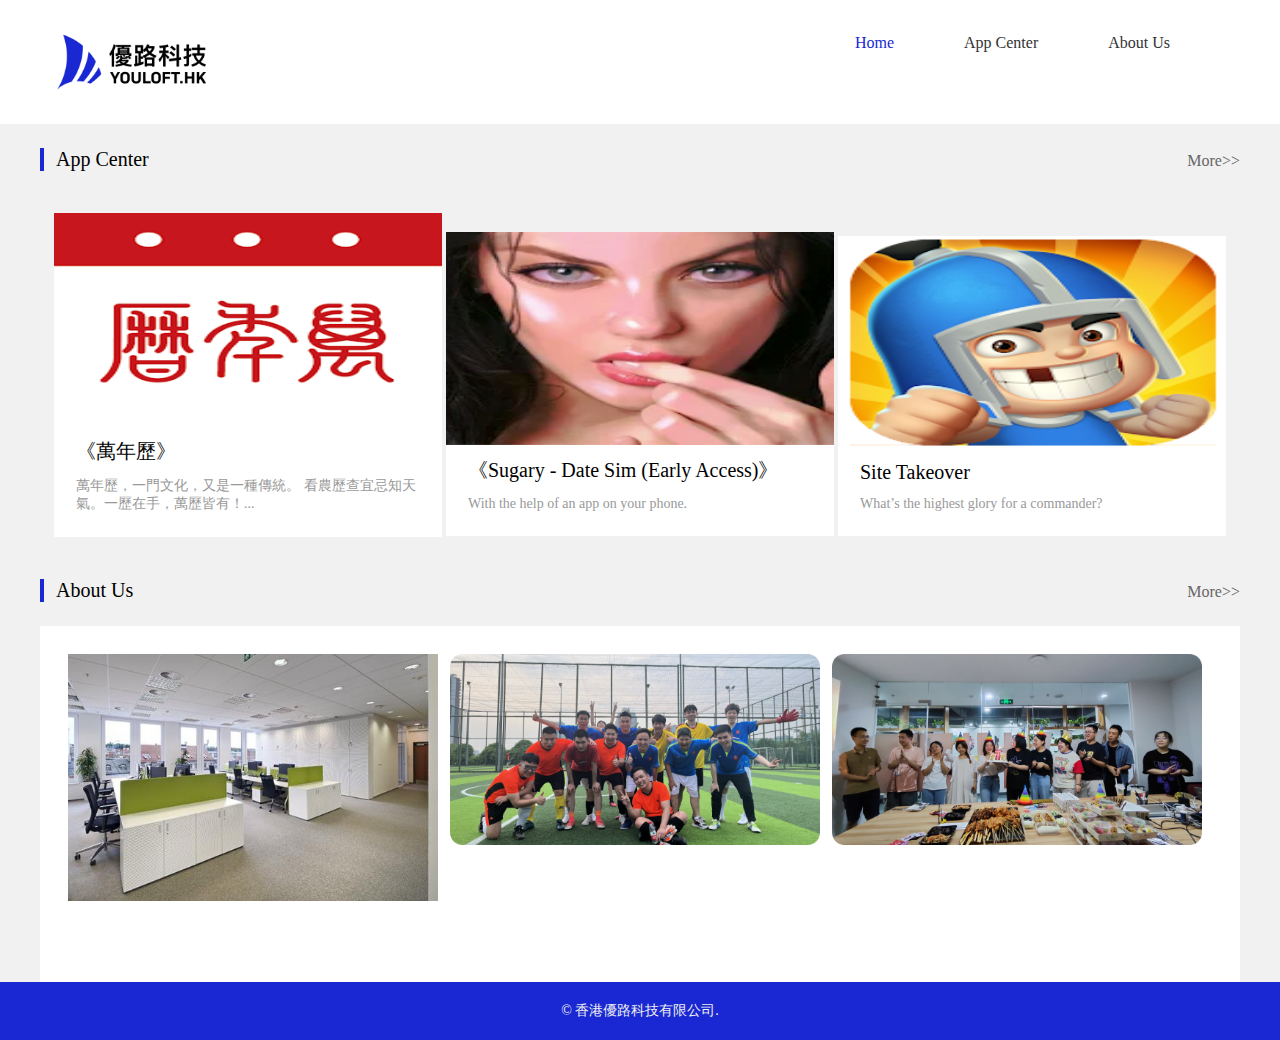
<file: index.html>
<!-- saved from url=(0038)index.html -->
<html lang="en"><head><meta http-equiv="Content-Type" content="text/html; charset=UTF-8">
  

  <meta name="viewport" content="width=device-width, initial-scale=1.0">
  <meta http-equiv="X-UA-Compatible" content="ie=edge">
  <meta name="keywords" content="Game Union Technology Pte Ltd">
  <link rel="stylesheet" href="./index_files/swiper.min.css">
  <link rel="stylesheet" href="./index_files/main.css">
  <script src="./index_files/jquery-1.10.2.min.js"></script>
  <script src="./index_files/swiper.min.js"></script>
  <script src="./index_files/main.js"></script>
  <title>香港優路科技有限公司</title>
</head>

<body class="bg" style="">
  <div class="page">
    <div class="header">
      <div class="content clear">
        <a>
          <img src="./index_files/logo.jpg" alt="" class="logo">
        </a>
        <ul class="nav">
          <li class="linkwrap">
            <a href="index.html" class="link active">Home</a>
          </li>
          <li class="linkwrap">
            <a href="game.html" class="link ">App Center</a>
          </li>
          <li class="linkwrap">
            <a href="about.html" class="link ">About Us</a>
          </li>
        </ul>
      </div>
    </div>
    <div class="middle index-middle">
      <div class="content index-content">

        <div class="area hot">
          <div class="hot-title">
            App Center<a href="game.html" class="more">More&gt;&gt;</a>
          </div>
          <div class="hot-container">
            <ul class="hotlist">
              <li class="link">
                <a href="https://play.google.com/store/apps/details?id=com.youloft.calendar14" target="_blank"><img src="./index_files/1.webp" alt="" class="img"></a> 
                <div class="dec">
                  <p class="p1">《萬年歷》</p>

                  <p class="p2" title="">萬年歷，一門文化，又是一種傳統。 看農歷查宜忌知天氣。一歷在手，萬歷皆有！...</p>
                  <div class="tc">



                  </div>
                </div>
              </li>
              <li class="link">
                <a href="https://play.google.com/store/apps/details?id=com.youloft.sugary&amp;hl=en_US&amp;gl=US" target="_blank"> <img src="./index_files/2.png" alt="" class="img"></a>
                <div class="dec">
                  <p class="p1">《Sugary - Date Sim (Early Access)》</p>
                  <p class="p2" title="">With the help of an app on your phone.</p>
                  <div class="tc">



                  </div>
                </div>
              </li>
              <li class="link">
                <a href="https://play.google.com/store/apps/details?id=com.youloft.sitetakeover&amp;hl=en_US&amp;gl=US" target="_blank"><img src="./index_files/3.png" alt="" class="img"></a> 
                <div class="dec">
                  <p class="p1"> Site Takeover </p>
                  <p class="p2" title="">What’s the highest glory for a commander?
                  </p>
                  <div class="tc">

                  </div>
                </div>
              </li>
            </ul>
          </div>
        </div>
        <style>
          .index-middle .storylist .item2 {
            width: 370px;
            height: 300px;
            display: inline-block;
          }
        </style>
        <div class="area hot">
          <div class="hot-title">
            About Us<a href="about.html" class="more">More&gt;&gt;</a>
          </div>
          <div class="hot-container">
            <ul class="storylist">
              <li class="item2 ml10">
                <a href="javascript:;" class="link">
                  <img src="./index_files/4.jpeg" alt="" class="img">
                </a>
              </li>
              <li class="item2 ml12">
                <a href="javascript:;" class="link">
                  <img src="./index_files/5.jpeg" alt="" class="img">
                </a>
              </li>
              <li class="item2 ml12">
                <a href="javascript:;" class="link">
                  <img src="./index_files/6.jpeg" alt="" class="img">
                </a>
              </li>
            </ul>
          </div>
        </div>
      </div>
    </div>
    <div class="footer">
      <p>© 香港優路科技有限公司.</p>
    </div>
  </div>
  <audio controls="controls" style="display: none;"></audio>

<style type="text/css">
  #yddContainer {
    display: block;
    font-family: Microsoft YaHei;
    position: relative;
    width: 100%;
    height: 100%;
    top: -4px;
    left: -4px;
    font-size: 12px;
    border: 1px solid
  }

  #yddTop {
    display: block;
    height: 22px
  }

  #yddTopBorderlr {
    display: block;
    position: static;
    height: 17px;
    padding: 2px 28px;
    line-height: 17px;
    font-size: 12px;
    color: #5079bb;
    font-weight: bold;
    border-style: none solid;
    border-width: 1px
  }

  #yddTopBorderlr .ydd-sp {
    position: absolute;
    top: 2px;
    height: 0;
    overflow: hidden
  }

  .ydd-icon {
    left: 5px;
    width: 17px;
    padding: 0px 0px 0px 0px;
    padding-top: 17px;
    background-position: -16px -44px
  }

  .ydd-close {
    right: 5px;
    width: 16px;
    padding-top: 16px;
    background-position: left -44px
  }

  #yddKeyTitle {
    float: left;
    text-decoration: none
  }

  #yddMiddle {
    display: block;
    margin-bottom: 10px
  }

  .ydd-tabs {
    display: block;
    margin: 5px 0;
    padding: 0 5px;
    height: 18px;
    border-bottom: 1px solid
  }

  .ydd-tab {
    display: block;
    float: left;
    height: 18px;
    margin: 0 5px -1px 0;
    padding: 0 4px;
    line-height: 18px;
    border: 1px solid;
    border-bottom: none
  }

  .ydd-trans-container {
    display: block;
    line-height: 160%
  }

  .ydd-trans-container a {
    text-decoration: none;
  }

  #yddBottom {
    position: absolute;
    bottom: 0;
    left: 0;
    width: 100%;
    height: 22px;
    line-height: 22px;
    overflow: hidden;
    background-position: left -22px
  }

  .ydd-padding010 {
    padding: 0 10px
  }

  #yddWrapper {
    color: #252525;
    z-index: 10001;
    background: url(chrome-extension://eopjamdnofihpioajgfdikhhbobonhbb/ab20.png);
  }

  #yddContainer {
    background: #fff;
    border-color: #4b7598
  }

  #yddTopBorderlr {
    border-color: #f0f8fc
  }

  #yddWrapper .ydd-sp {
    background-image: url(chrome-extension://eopjamdnofihpioajgfdikhhbobonhbb/ydd-sprite.png)
  }

  #yddWrapper a,
  #yddWrapper a:hover,
  #yddWrapper a:visited {
    color: #50799b
  }

  #yddWrapper .ydd-tabs {
    color: #959595
  }

  .ydd-tabs,
  .ydd-tab {
    background: #fff;
    border-color: #d5e7f3
  }

  #yddBottom {
    color: #363636
  }

  #yddWrapper {
    min-width: 250px;
    max-width: 400px;
  }
</style>

</body></html>
</file>
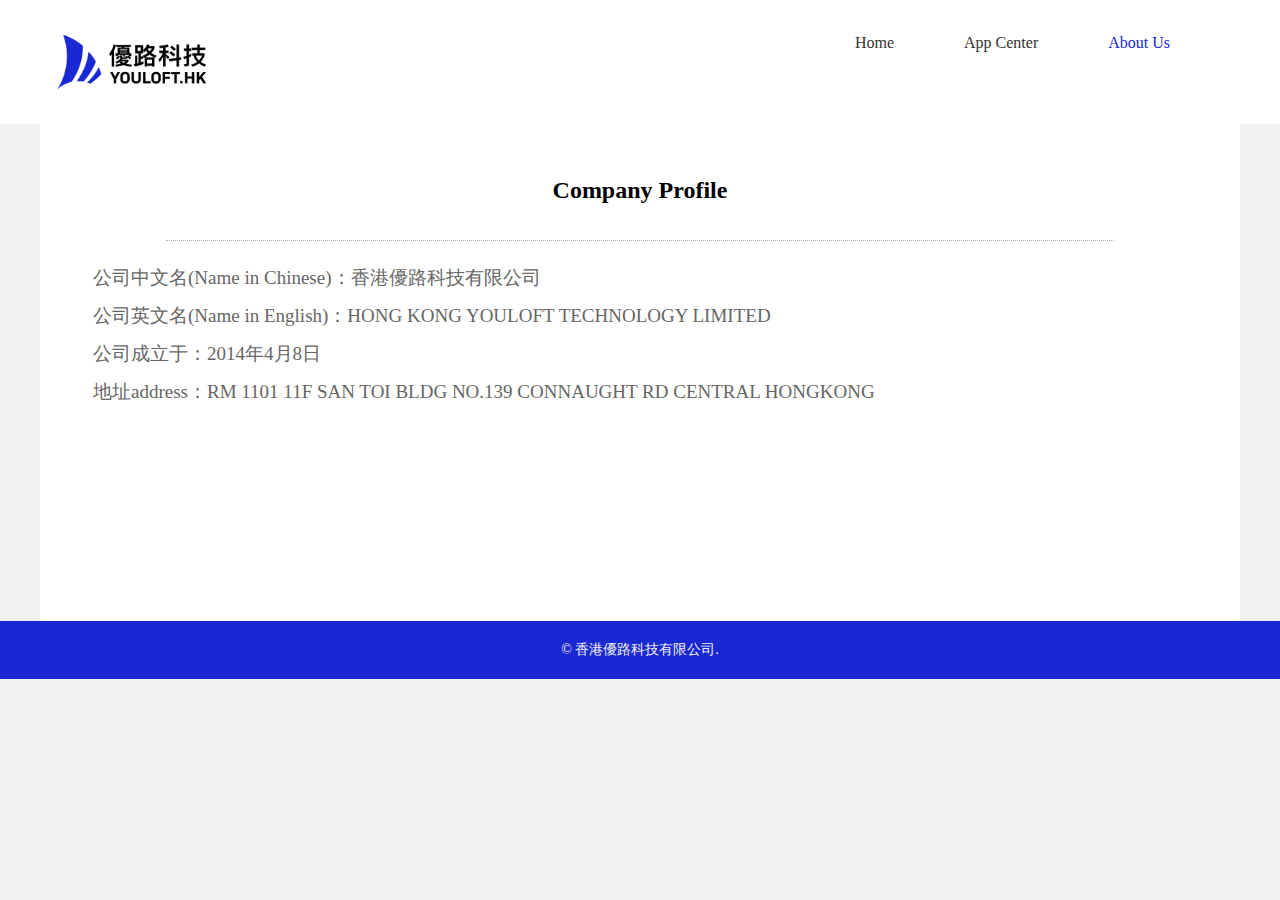
<file: about.html>
<!-- saved from url=(0038)about.html -->
<html lang="en"><head><meta http-equiv="Content-Type" content="text/html; charset=UTF-8">
    
    <meta name="viewport" content="width=device-width, initial-scale=1.0">
    <meta http-equiv="X-UA-Compatible" content="ie=edge">
    <meta name="keywords" content="Game Union Technology Pte Ltd">
    <link rel="stylesheet" href="./about_files/swiper.min.css">
    <link rel="stylesheet" href="./about_files/main.css">
    <script src="./about_files/jquery-1.10.2.min.js"></script>
    <script src="./about_files/swiper.min.js"></script>
    <script src="./about_files/main.js"></script>
    <title>香港優路科技有限公司</title>
    <style>
        p {
            margin: 0;
            padding: 0px;
        }
    </style>
</head>

<body class="bg" style="">

    <div class="page">
        <div class="header">
            <div class="content clear">
                <a>
                    <img src="./about_files/logo.jpg" alt="" class="logo">
                </a>
                <ul class="nav">
                    <li class="linkwrap">
                        <a href="index.html" class="link ">Home</a>
                    </li>
                    <li class="linkwrap">
                        <a href="game.html" class="link ">App Center</a>
                    </li>
                    <li class="linkwrap">
                        <a href="about.html" class="link active">About Us</a>
                    </li>
                </ul>
            </div>
        </div>
        <div class="middle intro">
            <div class="content">
                <h2 class="h2" style="margin: 0px 0px 18px; padding: 0px; font-size: 19px; color: rgb(102, 102, 102); text-align: center; font-family: &quot;Microsoft YaHei&quot;; white-space: normal;">
                    <span style="color: rgb(0, 0, 0); font-size: 24px;">Company Profile</span>
                </h2>
                <p class="line" style="margin: 0px auto 18px; padding: 0px; border-bottom: 1px dotted rgb(176, 174, 175); width: 948px; font-family: &quot;Microsoft YaHei&quot;; font-size: medium; white-space: normal;">
                    <br>
                </p>
                <p class="p" style="margin-top: 0px; margin-bottom: 62px; padding: 0px; line-height: 38px; font-size: 19px; color: rgb(102, 102, 102); font-family: &quot;Microsoft YaHei&quot;; white-space: normal;">
                 公司中文名(Name in Chinese)：香港優路科技有限公司<br/>
公司英文名(Name in English)：HONG KONG YOULOFT TECHNOLOGY LIMITED<br/>
公司成立于：2014年4月8日<br/>
地址address：RM 1101 11F SAN TOI BLDG NO.139 CONNAUGHT RD CENTRAL HONGKONG<br/>
                </p>
                <p><br></p>
            </div>

            <div class="footer">
                <p>© 香港優路科技有限公司.</p>
            </div>
        </div>

    </div>


    <audio controls="controls" style="display: none;"></audio>

<style type="text/css">
    #yddContainer {
        display: block;
        font-family: Microsoft YaHei;
        position: relative;
        width: 100%;
        height: 100%;
        top: -4px;
        left: -4px;
        font-size: 12px;
        border: 1px solid
    }

    #yddTop {
        display: block;
        height: 22px
    }

    #yddTopBorderlr {
        display: block;
        position: static;
        height: 17px;
        padding: 2px 28px;
        line-height: 17px;
        font-size: 12px;
        color: #5079bb;
        font-weight: bold;
        border-style: none solid;
        border-width: 1px
    }

    #yddTopBorderlr .ydd-sp {
        position: absolute;
        top: 2px;
        height: 0;
        overflow: hidden
    }

    .ydd-icon {
        left: 5px;
        width: 17px;
        padding: 0px 0px 0px 0px;
        padding-top: 17px;
        background-position: -16px -44px
    }

    .ydd-close {
        right: 5px;
        width: 16px;
        padding-top: 16px;
        background-position: left -44px
    }

    #yddKeyTitle {
        float: left;
        text-decoration: none
    }

    #yddMiddle {
        display: block;
        margin-bottom: 10px
    }

    .ydd-tabs {
        display: block;
        margin: 5px 0;
        padding: 0 5px;
        height: 18px;
        border-bottom: 1px solid
    }

    .ydd-tab {
        display: block;
        float: left;
        height: 18px;
        margin: 0 5px -1px 0;
        padding: 0 4px;
        line-height: 18px;
        border: 1px solid;
        border-bottom: none
    }

    .ydd-trans-container {
        display: block;
        line-height: 160%
    }

    .ydd-trans-container a {
        text-decoration: none;
    }

    #yddBottom {
        position: absolute;
        bottom: 0;
        left: 0;
        width: 100%;
        height: 22px;
        line-height: 22px;
        overflow: hidden;
        background-position: left -22px
    }

    .ydd-padding010 {
        padding: 0 10px
    }

    #yddWrapper {
        color: #252525;
        z-index: 10001;
        background: url(chrome-extension://eopjamdnofihpioajgfdikhhbobonhbb/ab20.png);
    }

    #yddContainer {
        background: #fff;
        border-color: #4b7598
    }

    #yddTopBorderlr {
        border-color: #f0f8fc
    }

    #yddWrapper .ydd-sp {
        background-image: url(chrome-extension://eopjamdnofihpioajgfdikhhbobonhbb/ydd-sprite.png)
    }

    #yddWrapper a,
    #yddWrapper a:hover,
    #yddWrapper a:visited {
        color: #50799b
    }

    #yddWrapper .ydd-tabs {
        color: #959595
    }

    .ydd-tabs,
    .ydd-tab {
        background: #fff;
        border-color: #d5e7f3
    }

    #yddBottom {
        color: #363636
    }

    #yddWrapper {
        min-width: 250px;
        max-width: 400px;
    }
</style>

</body></html>
</file>
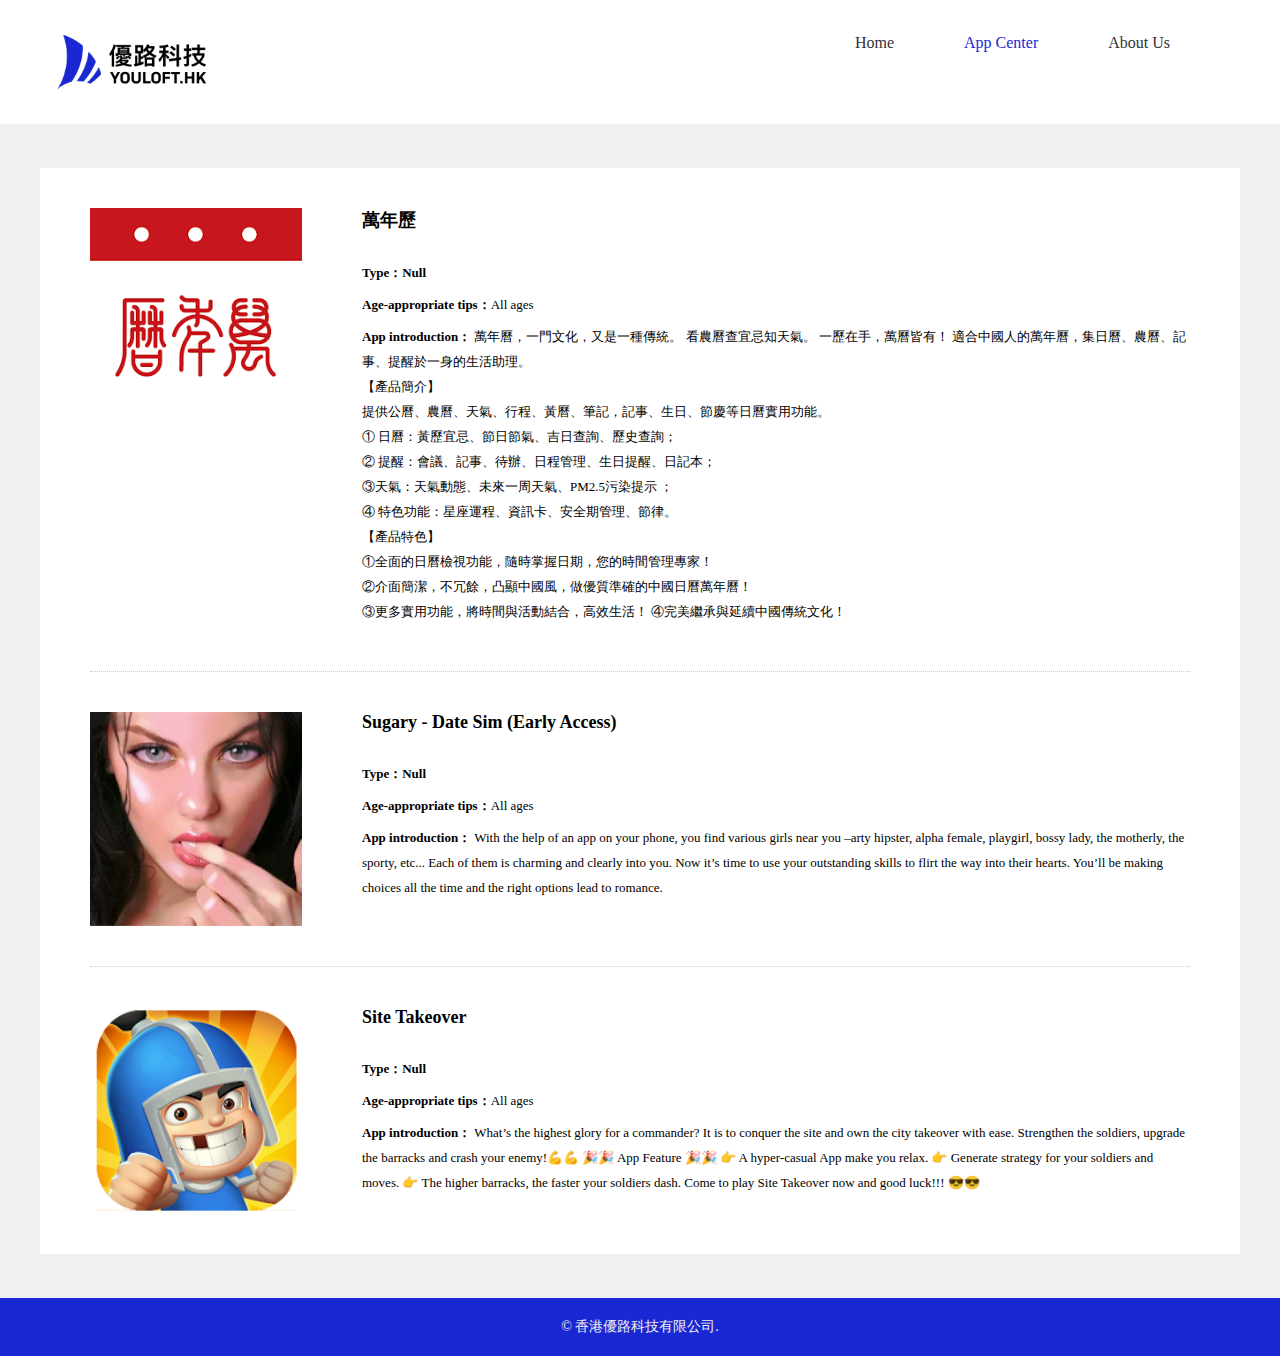
<file: game.html>
<!-- saved from url=(0037)game.html -->
<html lang="en"><head><meta http-equiv="Content-Type" content="text/html; charset=UTF-8">
    
    <meta name="viewport" content="width=device-width, initial-scale=1.0">
    <meta http-equiv="X-UA-Compatible" content="ie=edge">
    <meta name="keywords" content="Game Union Technology Pte Ltd">
    <link rel="stylesheet" href="./game_files/swiper.min.css">
    <link rel="stylesheet" href="./game_files/main.css">
    <script src="./game_files/jquery-1.10.2.min.js"></script>
    <script src="./game_files/swiper.min.js"></script>
    <script src="./game_files/main.js"></script>
    <title>香港優路科技有限公司</title>
</head>

<body class="bg" style="">
    <div class="page">
        <div class="header">
            <div class="content clear">
                <a>
                    <img src="./game_files/logo.jpg" alt="" class="logo">
                </a>
                <ul class="nav">
                    <li class="linkwrap">
                        <a href="index.html" class="link ">Home</a>
                    </li>
                    <li class="linkwrap">
                        <a href="game.html" class="link active">App Center</a>
                    </li>
                    <li class="linkwrap">
                        <a href="about.html" class="link ">About Us</a>
                    </li>
                </ul>
            </div>
        </div>

        <div class="middle gamecenter">

            <div class="content">
                <ul class="list">
                    <li class="item clear">
                        <img src="./game_files/1.webp" alt="" class="fl img">
                        <div class="fl dec">
                            <p class="p1">
                                萬年歷
                            </p>
                            <p class="p2"><span class="bold">Type：Null</span></p>
                            <p class="p2">
                                <span class="bold">Age-appropriate tips：</span>All ages
                            </p>
                            <p class="p2">
                                <span class="bold">App introduction：</span>
                                萬年曆，一門文化，又是一種傳統。 看農曆查宜忌知天氣。 一歷在手，萬曆皆有！ 適合中國人的萬年曆，集日曆、農曆、記事、提醒於一身的生活助理。<br/>
                                【產品簡介】<br/> 
                                提供公曆、農曆、天氣、行程、黃曆、筆記，記事、生日、節慶等日曆實用功能。<br/>
                                ① 日曆：黃歷宜忌、節日節氣、吉日查詢、歷史查詢； <br/>
                                ② 提醒：會議、記事、待辦、日程管理、生日提醒、日記本；<br/>
                                ③天氣：天氣動態、未來一周天氣、PM2.5污染提示 ； <br/>
                                ④ 特色功能：星座運程、資訊卡、安全期管理、節律。<br/>
                                【產品特色】 <br/>
                                ①全面的日曆檢視功能，隨時掌握日期，您的時間管理專家！ <br/>
                                ②介面簡潔，不冗餘，凸顯中國風，做優質準確的中國日曆萬年曆！ <br/>
                                ③更多實用功能，將時間與活動結合，高效生活！ ④完美繼承與延續中國傳統文化！<br/>
                            </p>
                        </div>
                    </li>
                    <li class="item clear">
                        <img src="./game_files/2.png" alt="" class="fl img">
                        <div class="fl dec">
                            <p class="p1">
                                Sugary - Date Sim (Early Access)
                            </p>
                            <p class="p2"><span class="bold">Type：Null</span></p>
                            <p class="p2">
                                <span class="bold">Age-appropriate tips：</span>All ages
                            </p>
                            <p class="p2">
                                <span class="bold">App introduction：</span>
                                With the help of an app on your phone, you find various girls near you –arty hipster,
                                alpha female,
                                playgirl, bossy lady, the motherly, the sporty, etc... Each of them is charming and
                                clearly into you. Now it’s time
                                to use your outstanding skills to flirt the way into their hearts.

                                You’ll be making choices all the time and the right options lead to romance.
                            </p>
                        </div>
                    </li>
                    <li class="item clear">
                        <img src="./game_files/3.png" alt="" class="fl img">
                        <div class="fl dec">
                            <p class="p1">
                                Site Takeover
                            </p>
                            <p class="p2"><span class="bold">Type：Null</span></p>
                            <p class="p2">
                                <span class="bold">Age-appropriate tips：</span>All ages
                            </p>
                            <p class="p2">
                                <span class="bold">App introduction：</span>
                                What’s the highest glory for a commander?
                                It is to conquer the site and own the city takeover with ease. Strengthen the soldiers,
                                upgrade the barracks and crash your enemy!💪💪
                                🎉🎉 App Feature 🎉🎉
                                👉 A hyper-casual App make you relax.
                                👉 Generate strategy for your soldiers and moves.
                                👉 The higher barracks, the faster your soldiers dash.
                                Come to play Site Takeover now and good luck!!! 😎😎
                            </p>
                        </div>
                    </li>

                </ul>
            </div>
        </div>
        <div class="footer">
            <p>© 香港優路科技有限公司.</p>
        </div>
    </div>


    <audio controls="controls" style="display: none;"></audio>

<style type="text/css">
    #yddContainer {
        display: block;
        font-family: Microsoft YaHei;
        position: relative;
        width: 100%;
        height: 100%;
        top: -4px;
        left: -4px;
        font-size: 12px;
        border: 1px solid
    }

    #yddTop {
        display: block;
        height: 22px
    }

    #yddTopBorderlr {
        display: block;
        position: static;
        height: 17px;
        padding: 2px 28px;
        line-height: 17px;
        font-size: 12px;
        color: #5079bb;
        font-weight: bold;
        border-style: none solid;
        border-width: 1px
    }

    #yddTopBorderlr .ydd-sp {
        position: absolute;
        top: 2px;
        height: 0;
        overflow: hidden
    }

    .ydd-icon {
        left: 5px;
        width: 17px;
        padding: 0px 0px 0px 0px;
        padding-top: 17px;
        background-position: -16px -44px
    }

    .ydd-close {
        right: 5px;
        width: 16px;
        padding-top: 16px;
        background-position: left -44px
    }

    #yddKeyTitle {
        float: left;
        text-decoration: none
    }

    #yddMiddle {
        display: block;
        margin-bottom: 10px
    }

    .ydd-tabs {
        display: block;
        margin: 5px 0;
        padding: 0 5px;
        height: 18px;
        border-bottom: 1px solid
    }

    .ydd-tab {
        display: block;
        float: left;
        height: 18px;
        margin: 0 5px -1px 0;
        padding: 0 4px;
        line-height: 18px;
        border: 1px solid;
        border-bottom: none
    }

    .ydd-trans-container {
        display: block;
        line-height: 160%
    }

    .ydd-trans-container a {
        text-decoration: none;
    }

    #yddBottom {
        position: absolute;
        bottom: 0;
        left: 0;
        width: 100%;
        height: 22px;
        line-height: 22px;
        overflow: hidden;
        background-position: left -22px
    }

    .ydd-padding010 {
        padding: 0 10px
    }

    #yddWrapper {
        color: #252525;
        z-index: 10001;
        background: url(chrome-extension://eopjamdnofihpioajgfdikhhbobonhbb/ab20.png);
    }

    #yddContainer {
        background: #fff;
        border-color: #4b7598
    }

    #yddTopBorderlr {
        border-color: #f0f8fc
    }

    #yddWrapper .ydd-sp {
        background-image: url(chrome-extension://eopjamdnofihpioajgfdikhhbobonhbb/ydd-sprite.png)
    }

    #yddWrapper a,
    #yddWrapper a:hover,
    #yddWrapper a:visited {
        color: #50799b
    }

    #yddWrapper .ydd-tabs {
        color: #959595
    }

    .ydd-tabs,
    .ydd-tab {
        background: #fff;
        border-color: #d5e7f3
    }

    #yddBottom {
        color: #363636
    }

    #yddWrapper {
        min-width: 250px;
        max-width: 400px;
    }
</style>

</body></html>
</file>
<file: index_files/main.css>
@charset "UTF-8";
/*reset*/
html,
body,
p,
h1,
h2,
h3,
h4,
ul,
li {
  margin: 0;
  padding: 0;
}

body {
  font-family: "Microsoft YaHei";
}

ul li {
  list-style: none;
}

img {
  border: none;
  max-width: 100%;
}

a {
  text-decoration: none;
}

/*end reset*/
/*global*/
.fl {
  float: left;
}

.fr {
  float: right;
}

.w-100 {
  width: 100%;
}

.w-50 {
  width: 50%;
}

.zindex1 {
  z-index: 1;
}

.clear::after {
  content: "";
  clear: both;
  display: block;
}

/*end global*/
/*用户注册*/
.login_success,
.login_state {
  display: none;
}

.hidden {
  display: none !important;
}

.yhzc_d_r_a p,
.yhzc_for p {
  margin-bottom: 20px;
}

.yhzc_inp_o {
  width: 670px;
  height: 40px;
}

.yhzc_inp_o {
  position: relative;
  clear: both;
  display: block;
}

.btn_clear {
  position: absolute;
  top: 12px;
  left: 380px;
  z-index: 999;
  display: none;
  width: 18px;
  height: 18px;
  cursor: pointer;
}

.yhzc_inp_o input,
.yhzc_inp_t input {
  float: left;
  display: block;
  margin-right: 10px;
  padding: 11px 10px;
  height: 16px;
  border: 1px solid #DDD;
  color: #666;
  font-size: 14px;
}

.yhzc_inp_o input {
  width: 300px;
}

.yhzc_inp_o input,
.yhzc_inp_t input {
  box-sizing: inherit;
  padding: 11px 30px 11px 10px !important;
  width: 280px !important;
  font-family: "微软雅黑";
}

.yhzc_for h1 {
  margin: 50px 0 30px 14px;
  color: #000;
  text-align: center;
}

.yhzc_subm input {
  overflow: hidden;
  margin-left: 80px;
  width: 326px;
  height: 45px;
  border-width: 0;
  background: #fda701;
  color: #fff;
  font-weight: 700;
  font-size: 16px;
  line-height: 45px;
  font-family: "微软雅黑";
}

.yhzc_inp_o label,
.yhzc_inp_t label {
  float: left;
  display: block;
  margin-right: 10px;
  width: 70px;
  height: 42px;
  color: #666;
  text-align: right;
  font-weight: 700;
  font-size: 14px;
  line-height: 42px;
}

.yhzc_for {
  margin: 0 auto;
  width: 400px;
}

.n-top {
  margin: 30px 0 0 0;
}

.pay_li li {
  line-height: 30px;
}

.pay_li li:hover {
  text-decoration: underline;
  cursor: pointer;
}

.content {
  box-sizing: border-box;
}

.slide-link {
  display: block;
  width: 100%;
  height: 100%;
}

.swiper-button-next,
.swiper-button-prev,
.swiper-pagination {
  display: none;
}

.content {
  width: 1200px;
  margin: 0 auto;
}

.bg,
body {
  background-color: #f1f1f1;
}

.header {
  background-color: #fff;
  width: 100%;
}
.header .content {
  background-color: #fff;
  padding: 16px 0;
}
.header .logo {
  float: left;
  width: 184px;
}
.header .nav {
  float: right;
}
.header .nav .link {
  font-size: 16px;
  color: #333;
}
.header .nav .link:hover {
  color: #ff9c00;
}
.header .nav .linkwrap {
  float: left;
  margin-right: 70px;
}
.header .nav .active {
  color: #1928D2;
}
.header .loginstate {
  float: right;
}
.header .loginstate .login {
  border-right: 1px solid #999;
  color: #ff9c00;
  font-size: 16px;
  padding-right: 12px;
  margin-right: 6px;
}
.header .loginstate .register {
  color: #999;
  font-size: 16px;
}
.header .nav,
.header .loginstate {
  margin-top: 18px;
}

.footer {
  background-color: #1928D2;
  padding: 20px;
  text-align: center;
  font-size: 14px;
  color: #f0f0f0;
}
.footer .linkwrap {
  margin-bottom: 14px;
}
.footer .link {
  font-size: 14px;
  color: #f0f0f0;
}
.footer .link:hover {
  opacity: 0.85;
}
.footer .line {
  border-right: 1px solid #f0f0f0;
  margin: 0 4px 0 0;
}
.footer p {
  margin-bottom: 14px;
}
.footer p:last-child {
  margin-bottom: 0;
}
.footer .icon {
  display: inline-block;
  width: 17px;
  height: 17px;
  background: url("http://pimages.shcljoy.com/shcljoy_com/img/footicon.png") no-repeat center center;
  background-size: contain;
  margin-right: 6px;
  vertical-align: top;
}

.next {
  display: none;
  width: 61px;
  height: 61px;
  background: url("http://pimages.shcljoy.com/shcljoy_com/img/next.png") no-repeat center center;
  background-size: contain;
  top: 50%;
  transform: translateY(-50%);
}

.prev {
  display: none;
  width: 61px;
  height: 61px;
  background: url("http://pimages.shcljoy.com/shcljoy_com/img/prev.png") no-repeat center center;
  background-size: contain;
  top: 50%;
  transform: translateY(-50%);
}

.tc {
  text-align: center !important;
}

.mb0 {
  margin-bottom: 0 !important;
}

.index-content {
  position: relative;
  z-index: 2;
}

.index-middle .swiper-pagination-bullet {
  width: 22px;
  height: 22px;
  background-color: #fff;
  opacity: 1;
  border: 4px solid #fff;
  box-sizing: border-box;
}
.index-middle .swiper-pagination-bullet-active {
  background: #ff9c00;
}
.index-middle .carousel .swiper-slide {
  height: 605px;
  overflow: hidden;
}
.index-middle .carousel .banner {
  width: 100%;
  height: 605px;
  display: block;
  margin: 0 auto;
}
.index-middle .indexnews {
  float: left;
  height: 380px;
}
.index-middle .indexnews {
  width: 560px;
  background-color: #191919;
}
.index-middle .indexnews .headtitle {
  padding: 12px 22px;
  font-size: 22px;
  color: #fff;
  border-bottom: 1px solid #373737;
  position: relative;
}
.index-middle .indexnews .headtitle .more {
  position: absolute;
  top: 14px;
  right: 12px;
  color: #737373;
  font-size: 16px;
}
.index-middle .indexnews .biglinkwrap {
  padding: 12px 0;
}
.index-middle .indexnews .linkwrap {
  text-align: left;
  margin-bottom: 12px;
  position: relative;
}
.index-middle .indexnews .linkwrap .title {
  width: 426px;
  overflow: hidden;
  white-space: nowrap;
  text-overflow: ellipsis;
  display: inline-block;
}
.index-middle .indexnews .linkwrap .date {
  position: absolute;
  top: 0;
  right: 12px;
}
.index-middle .indexnews .link {
  font-size: 14px;
  color: #c2c2c2;
}
.index-middle .indexnews .link:hover {
  color: #fff;
}
.index-middle .indexnews .biglink {
  font-size: 26px;
  color: #ff0000;
  width: 523px;
  overflow: hidden;
  white-space: nowrap;
  display: block;
  text-overflow: ellipsis;
}
.index-middle .indexnews .biglink:hover {
  color: #dd4c4c;
}
.index-middle .indexnews .linklist {
  padding: 0 26px;
}
.index-middle .games {
  width: 640px;
  background-color: #fefefe;
  padding: 0 29px;
  box-sizing: border-box;
}
.index-middle .games .linkwrap {
  padding: 22px 0;
  border-bottom: 1px solid #f2f3f3;
}
.index-middle .games .linkwrap .img {
  width: 83px;
  height: 81px;
  margin-right: 16px;
}
.index-middle .games .linkwrap .pwrap {
  height: 81px;
  width: 452px;
  margin-right: 12px;
}
.index-middle .games .linkwrap .pwrap .p1 {
  font-size: 15px;
  color: #4e4d4d;
  margin-bottom: 22px;
}
.index-middle .games .linkwrap .pwrap .p1:hover {
  opacity: 0.85;
}
.index-middle .games .linkwrap .pwrap .p2 {
  font-size: 14px;
  color: #a8a7a7;
}
.index-middle .games .linkwrap .arrow {
  display: block;
  width: 19px;
  height: 81px;
  background: url("http://pimages.shcljoy.com/shcljoy_com/img/listicon.png") no-repeat center center;
  background-size: contain;
  cursor: pointer;
}
.index-middle .hot .hot-title {
  font-size: 20px;
  color: #000;
  margin: 24px 0;
  border-left: 4px solid #1928D2;
  padding-left: 12px;
  position: relative;
}
.index-middle .hot .hot-title .more {
  position: absolute;
  top: 50%;
  right: 0;
  font-size: 16px;
  color: #666;
  margin-top: -8px;
}
.index-middle .hot .hotlist {
  text-align: center;
}
.index-middle .hot .hotlist .link {
  width: 388px;
  padding: 18px 0;
  display: inline-block;
}
.index-middle .hot .hotlist .link .img {
  display: block;
  width: 100%;
  height: 213px;
}
.index-middle .hot .hotlist .link .dec {
  padding: 12px 22px;
  background: #fff;
}
.index-middle .hot .hotlist .link .p1 {
  font-size: 20px;
  color: #000;
  margin-bottom: 12px;
  text-align: left;
}
.index-middle .hot .hotlist .link .p2 {
  font-size: 14px;
  color: #999;
  margin-bottom: 12px;
  text-align: left;
}
.index-middle .hot .hotlist .link .btn1,
.index-middle .hot .hotlist .link .btn2 {
  width: 140px;
  height: 40px;
  line-height: 40px;
  text-align: center;
  color: #8ac73e;
  font-size: 14px;
  border: 1px solid #8ac73e;
  border-radius: 8px;
  display: inline-block;
  margin: 0 10px;
}
.index-middle .hot .hotlist .link .btn2 {
  color: #ff9c00;
  border-color: #ff9c00;
}
.index-middle .hot .hotlist .link .btn1:hover {
  background-color: #8ac73e;
  color: #fff;
}
.index-middle .hot .hotlist .link .btn2:hover {
  background-color: #ff9c00;
  color: #fff;
}
.index-middle .storylist {
  padding: 28px;
  background: #fff;
  display: flex;
  flex-wrap: wrap;
}
.index-middle .storylist.storylist2 {
  padding: 0;
  background: none;
  padding-bottom: 28px;
  margin-left: -20px;
}
.index-middle .storylist.storylist2 .item {
  padding: 0 0 0 20px;
}
.index-middle .storylist.storylist2 .item:first-child {
  margin-left: 0;
}
.index-middle .storylist .item {
  width: 25%;
  padding-left: 20px;
  margin-bottom: 20px;
  box-sizing: border-box;
}
.index-middle .storylist .item:first-child, .index-middle .storylist .item:nth-child(4n+5) {
  margin-left: -10px;
}
.index-middle .storylist .link {
  display: block;
}
.index-middle .storylist .img {
  display: block;
  width: 100%;
}
.index-middle .storylist1 {
  background: #fff;
  padding: 28px;
}
.index-middle .storylist1 .item {
  margin-bottom: 10px;
}
.index-middle .storylist1 .item .img {
  width: 100%;
}
.index-middle .dynamic {
  background: #fff;
  padding: 28px;
  margin-bottom: 32px;
}
.index-middle .dynamic .img {
  display: block;
  width: 527px;
  height: 260px;
}
.index-middle .dynamic .list {
  width: 529px;
  height: 260px;
  margin-left: 80px;
}
.index-middle .dynamic .list .title {
  width: 420px;
  overflow: hidden;
  white-space: nowrap;
  text-overflow: ellipsis;
  font-size: 14px;
  color: #333;
  display: inline-block;
  vertical-align: middle;
}
.index-middle .dynamic .list .date {
  display: inline-block;
  vertical-align: middle;
  font-size: 14px;
  color: #999;
}
.index-middle .dynamic .list .item {
  margin-bottom: 12px;
}

.ml0 {
  margin-left: 0;
}

.ml12 {
  margin-left: 12px;
}

.detail {
  width: 1200px;
  box-sizing: border-box;
  padding: 46px 50px 89px;
  background-color: #fff;
  margin: 35px auto;
  font-size: 15px;
  color: #666;
}
.detail .ssimg {
  width: 270px;
  margin: 0 2px;
  float: left;
}
.detail .head .img,
.detail .head .dec {
  vertical-align: middle;
}
.detail .head .img {
  display: inline-block;
  width: 212px;
  height: 212px;
  margin-right: 44px;
}
.detail .head .dec {
  display: inline-block;
  width: 627px;
  height: 212px;
}
.detail .head .dec .p1,
.detail .head .dec .p2 {
  margin-bottom: 16px;
}
.detail .head .dec .p1 {
  font-size: 25px;
  color: #333;
  margin-top: 16px;
}
.detail .head .dec .p2 {
  font-size: 15px;
  color: #666;
}
.detail .head .dec .yes {
  display: inline-block;
  width: 12px;
  height: 14px;
  background: url("http://pimages.shcljoy.com/shcljoy_com/img/yes.png") no-repeat;
  background-size: contain;
  margin-right: 8px;
  margin-left: 27px;
}
.detail .head .dec .yes:first-child {
  margin-left: 0;
}
.detail .title {
  font-size: 30px;
  color: #333;
  padding: 38px 0;
  border-bottom: 1px solid #e3e3e3;
  margin-bottom: 32px;
}

.intro .content {
  padding: 53px;
  background-color: #fff;
  padding-bottom: 130px;
}
.intro .content .h1,
.intro .content .h2 {
  margin-bottom: 18px;
}
.intro .content .h1 {
  font-size: 40px;
  color: #000;
  text-align: center;
}
.intro .content .h2 {
  font-size: 19px;
  color: #666;
  text-align: center;
}
.intro .content .line {
  border-bottom: 1px dotted #b0aeaf;
  width: 948px;
  margin: 0 auto 18px;
}
.intro .content .p,
.intro .content .p2 {
  line-height: 200%;
  font-size: 19px;
  color: #666;
  margin-bottom: 62px;
}
.intro .content .p2 {
  margin-bottom: 0;
}
.intro .content .img {
  display: block;
  margin: 62px auto;
  width: 1097px;
}
.intro .content .p2-title {
  float: left;
  font-weight: bold;
}
.intro .content .p2-dec {
  float: left;
  width: 1130px;
}

.contact {
  width: 1200px;
  margin: 0 auto;
}
.contact .map {
  width: 100%;
  height: 570px;
  background: url("http://pimages.shcljoy.com/shcljoy_com/img/map.jpg") no-repeat center;
}
.contact .content {
  padding: 53px;
  padding-bottom: 0;
  box-sizing: border-box;
}
.contact .content .h1,
.contact .content .h2 {
  margin-bottom: 18px;
}
.contact .content .h1 {
  font-size: 40px;
  color: #000;
  text-align: center;
}
.contact .content .h2 {
  font-size: 19px;
  color: #666;
  text-align: center;
}
.contact .content .line {
  border-bottom: 1px dotted #b0aeaf;
  width: 948px;
  margin: 0 auto 18px;
}
.contact .content .p,
.contact .content .p2 {
  line-height: 200%;
  font-size: 19px;
  color: #666;
  margin-bottom: 62px;
}
.contact .content .p2 {
  margin-bottom: 0;
}
.contact .content .img {
  display: block;
  margin: 62px auto;
  width: 438px;
}
.contact .content .p2-title {
  float: left;
  font-weight: bold;
}
.contact .content .p2-dec {
  float: left;
  width: 1130px;
}
.contact .contactway {
  margin: 92px auto;
  width: 1035px;
}
.contact .contactway .item {
  width: 328px;
  height: 364px;
  background-color: #fff;
  box-shadow: 0 0 5px 3px #eaf0ee;
  position: relative;
  padding: 124px 42px 42px 42px;
  box-sizing: border-box;
}
.contact .contactway .item .p1 {
  font-size: 26px;
  color: #666;
  text-align: center;
  margin-bottom: 12px;
}
.contact .contactway .item .p2 {
  font-size: 24px;
  color: #a0a0a0;
}

.qq,
.email {
  position: absolute;
  top: -54px;
  left: 50%;
  margin-left: -54px;
}

.qq {
  width: 107px;
  height: 107px;
  background: url("http://pimages.shcljoy.com/shcljoy_com/img/qq.png") no-repeat;
  background-size: contain;
}

.email {
  width: 107px;
  height: 107px;
  background: url("http://pimages.shcljoy.com/shcljoy_com/img/email.png") no-repeat;
  background-size: contain;
}

.news .title {
  font-size: 20px;
  color: #000;
  margin: 0;
  border-left: 4px solid #ff9c00;
  padding-left: 12px;
}
.news .titlewrap {
  padding: 42px 0;
  border-bottom: 1px dotted #ccc;
}
.news .content {
  width: 1200px;
  box-sizing: border-box;
  margin: 0 auto;
  background-color: #fff;
  padding: 0 42px;
  padding-bottom: 72px;
  margin-bottom: 42px;
}
.news .content .newslist {
  padding-bottom: 52px;
}
.news .content .newslist .item {
  padding: 32px 0;
  border-bottom: 1px dotted #ccc;
}
.news .content .newslist .item:last-child {
  border-bottom: none;
}
.news .content .newslist .link {
  font-size: 20px;
  color: #333;
}
.news .content .newslist .link:hover {
  color: #ff9c00;
}
.news .content .newslist .date {
  font-size: 20px;
  color: #999;
}
.news .content .page {
  text-align: center;
  font-size: 14px;
  color: #ccc;
}
.news .content .page .pageno {
  font-size: 14px;
  border: 1px solid #ccc;
  color: #ccc;
  text-align: center;
  padding: 2px 8px;
  border-radius: 4px;
}
.news .content .page .pageno:hover {
  color: #fff;
  background: #ff9c00;
  border-color: #ff9c00;
}
.news .content .page .active {
  color: #fff;
  background: #ff9c00;
  border-color: #ff9c00;
}

.newsdetail .title {
  font-size: 20px;
  color: #000;
  margin: 0;
  border-left: 4px solid #ff9c00;
  padding-left: 12px;
}
.newsdetail .titlewrap {
  padding: 42px 0;
}
.newsdetail .content {
  width: 1200px;
  margin: 42px auto;
  background-color: #fff;
  padding: 5px 20px;
  padding-bottom: 50px;
}
.newsdetail .content .h1,
.newsdetail .content .h2 {
  margin-bottom: 18px;
}
.newsdetail .content .h1 {
  font-size: 26px;
  color: #333;
  text-align: center;
}
.newsdetail .content .h2 {
  font-size: 19px;
  color: #666;
  text-align: center;
}
.newsdetail .content .line {
  border-bottom: 1px dotted #ccc;
  width: 100%;
  margin: 0 auto 18px;
}
.newsdetail .content .p {
  line-height: 200%;
  font-size: 14px;
  color: #333;
  text-indent: 2em;
}
.newsdetail .content .img {
  display: block;
  margin: 20px auto;
  max-width: 100%;
}
.newsdetail .content .p2-title {
  float: left;
  font-weight: bold;
}
.newsdetail .content .p2-dec {
  float: left;
  width: 1130px;
}

.bold {
  font-weight: bold;
}

.gamecenter .content {
  background: #fff;
  margin: 44px auto;
}
.gamecenter .content .list {
  padding: 0 50px;
}
.gamecenter .content .list .item {
  padding: 40px 0;
  border-bottom: 1px dotted #ccc;
}
.gamecenter .content .list .item .img {
  width: 212px;
  margin-right: 60px;
}
.gamecenter .content .list .item .dec {
  width: 826px;
}
.gamecenter .content .list .item .btn {
  font-size: 13px;
  display: inline-block;
  border: 1px solid #ff9c00;
  border-radius: 4px;
  color: #ff9c00;
  padding: 3px 8px;
  margin-left: 4px;
}
.gamecenter .content .list .item .btn:hover {
  background-color: #ff9c00;
  color: #fff;
}
.gamecenter .content .list .item .p1,
.gamecenter .content .list .item .p2 {
  margin-bottom: 28px;
  font-size: 13px;
  color: #000;
}
.gamecenter .content .list .item .p2 {
  margin-bottom: 7px;
  line-height: 25px;
}
.gamecenter .content .list .item .p1 {
  font-weight: bold;
  font-size: 18px;
}
.gamecenter .content .list .item:last-child {
  border: none;
}

.login-content {
  max-width: 1200px;
  min-height: 500px;
  background-color: #fff;
  margin: 40px auto;
  text-align: center;
  padding: 70px 22px 22px 22px;
  box-sizing: border-box;
}

.form-h1 {
  margin-bottom: 12px;
  font-size: 38px;
  padding-left: 50px;
  box-sizing: border-box;
}

.form {
  width: 400px;
  margin: 0 auto;
}
.form label {
  text-align: right;
}
.form input {
  border: 1px solid #ccc;
  padding: 12px;
  background: #fff;
  width: 100%;
  display: block;
  height: 42px;
  border-radius: 6px;
  box-sizing: border-box;
}
.form td {
  padding: 12px 0;
}
.form .btn {
  display: inline-block;
  width: 100%;
  height: 42px;
  padding: 12px;
  background: #ff9c00;
  text-align: center;
  border: 1px solid #ff9c00;
  color: #fff;
  font-size: 15px;
  cursor: pointer;
}
.form .btn:hover {
  opacity: 0.85;
}

.reg-content {
  max-width: 1200px;
  margin: 40px auto;
  padding: 20px 0;
  background: #fff;
}
.reg-content .protocol {
  font-size: 12px;
  text-align: center;
}
.reg-content .protocol input {
  width: 16px;
  height: 16px;
  vertical-align: middle;
  position: relative;
  top: -2px;
}

.footer a {
  color: #fff;
}

.page-videos {
  background: #fff;
  padding: 22px 12px;
  margin: 42px auto;
  width: 1200px;
}
.page-videos .list {
  text-align: center;
}
.page-videos .list .item {
  width: 370px;
  height: 277px;
  display: inline-block;
  vertical-align: middle;
  margin: 0 12px 19px;
  cursor: pointer;
  position: relative;
}
.page-videos .list .item .img {
  width: 370px;
  height: 223px;
  display: block;
}
.page-videos .list .item .videoicon {
  display: inline-block;
  width: 15px;
  height: 15px;
  background: url("../img/videos/vicon.png") no-repeat;
  background-size: contain;
  vertical-align: middle;
  margin-right: 12px;
}
.page-videos .list .item .dec {
  font-size: 14px;
  color: #999;
  display: inline-block;
  vertical-align: middle;
  width: 300px;
  overflow: hidden;
  white-space: nowrap;
  text-overflow: ellipsis;
}
.page-videos .list .item .p1 {
  height: 54px;
  line-height: 54px;
  text-align: center;
  background: #f7f7f7;
}
.page-videos .list .item .imgmask {
  background: url("../img/videos/mask.png") no-repeat;
  background-size: 100% 100%;
  width: 370px;
  height: 223px;
  position: absolute;
  top: 0;
  left: 0;
  z-index: 7;
  display: none;
}
.page-videos .video {
  display: block;
  height: 500px;
  position: relative;
}
.page-videos .close {
  font-size: 62px;
  color: #999;
  position: absolute;
  top: -30px;
  right: -62px;
  cursor: pointer;
}
.page-videos .video-wrap {
  position: absolute;
  top: 50%;
  left: 50%;
  transform: translate3d(-50%, -50%, 0);
  max-height: 80%;
}
.page-videos .page {
  text-align: center;
  font-size: 14px;
  color: #ccc;
  margin-top: 32px;
}
.page-videos .page .pageno {
  font-size: 14px;
  border: 1px solid #ccc;
  color: #ccc;
  text-align: center;
  padding: 2px 8px;
  border-radius: 4px;
}
.page-videos .page .pageno:hover {
  color: #fff;
  background: #ff9c00;
  border-color: #ff9c00;
}
.page-videos .page .active {
  color: #fff;
  background: #ff9c00;
  border-color: #ff9c00;
}

#video_area {
  background: rgba(0, 0, 0, 0.7);
  position: fixed;
  top: 0;
  left: 0;
  width: 100%;
  display: none;
}

.pay-area {
  background: #fff;
  padding: 50px 0;
  margin: 40px 0;
  min-height: 47vh;
}
.pay-area .title {
  padding-left: 207px;
  padding-bottom: 20px;
}
.pay-area .text-center {
  text-align: center;
  margin-bottom: 20px;
}
.pay-area .pay-table {
  margin: 0 auto;
  width: 750px;
  font-size: 14px;
}
.pay-area .pay-table input,
.pay-area .pay-table select {
  padding: 5px 0;
  width: 240px;
  font-size: 14px;
  font-family: "微软雅黑";
}
.pay-area .pay-table input {
  width: 235px;
}
.pay-area .pay-table td {
  padding: 5px 0;
}
.pay-area .pay_now {
  display: block;
  width: 240px;
  border-radius: 10px;
  background: #ff7e00;
  color: #fff;
  text-align: center;
  font-size: 24px;
  line-height: 50px;
}
.pay-area .pay_now:hover {
  color: #fff;
}

/*# sourceMappingURL=main.css.map */
</file>
<file: about_files/main.css>
@charset "UTF-8";
/*reset*/
html,
body,
p,
h1,
h2,
h3,
h4,
ul,
li {
  margin: 0;
  padding: 0;
}

body {
  font-family: "Microsoft YaHei";
}

ul li {
  list-style: none;
}

img {
  border: none;
  max-width: 100%;
}

a {
  text-decoration: none;
}

/*end reset*/
/*global*/
.fl {
  float: left;
}

.fr {
  float: right;
}

.w-100 {
  width: 100%;
}

.w-50 {
  width: 50%;
}

.zindex1 {
  z-index: 1;
}

.clear::after {
  content: "";
  clear: both;
  display: block;
}

/*end global*/
/*用户注册*/
.login_success,
.login_state {
  display: none;
}

.hidden {
  display: none !important;
}

.yhzc_d_r_a p,
.yhzc_for p {
  margin-bottom: 20px;
}

.yhzc_inp_o {
  width: 670px;
  height: 40px;
}

.yhzc_inp_o {
  position: relative;
  clear: both;
  display: block;
}

.btn_clear {
  position: absolute;
  top: 12px;
  left: 380px;
  z-index: 999;
  display: none;
  width: 18px;
  height: 18px;
  cursor: pointer;
}

.yhzc_inp_o input,
.yhzc_inp_t input {
  float: left;
  display: block;
  margin-right: 10px;
  padding: 11px 10px;
  height: 16px;
  border: 1px solid #DDD;
  color: #666;
  font-size: 14px;
}

.yhzc_inp_o input {
  width: 300px;
}

.yhzc_inp_o input,
.yhzc_inp_t input {
  box-sizing: inherit;
  padding: 11px 30px 11px 10px !important;
  width: 280px !important;
  font-family: "微软雅黑";
}

.yhzc_for h1 {
  margin: 50px 0 30px 14px;
  color: #000;
  text-align: center;
}

.yhzc_subm input {
  overflow: hidden;
  margin-left: 80px;
  width: 326px;
  height: 45px;
  border-width: 0;
  background: #fda701;
  color: #fff;
  font-weight: 700;
  font-size: 16px;
  line-height: 45px;
  font-family: "微软雅黑";
}

.yhzc_inp_o label,
.yhzc_inp_t label {
  float: left;
  display: block;
  margin-right: 10px;
  width: 70px;
  height: 42px;
  color: #666;
  text-align: right;
  font-weight: 700;
  font-size: 14px;
  line-height: 42px;
}

.yhzc_for {
  margin: 0 auto;
  width: 400px;
}

.n-top {
  margin: 30px 0 0 0;
}

.pay_li li {
  line-height: 30px;
}

.pay_li li:hover {
  text-decoration: underline;
  cursor: pointer;
}

.content {
  box-sizing: border-box;
}

.slide-link {
  display: block;
  width: 100%;
  height: 100%;
}

.swiper-button-next,
.swiper-button-prev,
.swiper-pagination {
  display: none;
}

.content {
  width: 1200px;
  margin: 0 auto;
}

.bg,
body {
  background-color: #f1f1f1;
}

.header {
  background-color: #fff;
  width: 100%;
}
.header .content {
  background-color: #fff;
  padding: 16px 0;
}
.header .logo {
  float: left;
  width: 184px;
}
.header .nav {
  float: right;
}
.header .nav .link {
  font-size: 16px;
  color: #333;
}
.header .nav .link:hover {
  color: #ff9c00;
}
.header .nav .linkwrap {
  float: left;
  margin-right: 70px;
}
.header .nav .active {
  color: #1928D2;
}
.header .loginstate {
  float: right;
}
.header .loginstate .login {
  border-right: 1px solid #999;
  color: #ff9c00;
  font-size: 16px;
  padding-right: 12px;
  margin-right: 6px;
}
.header .loginstate .register {
  color: #999;
  font-size: 16px;
}
.header .nav,
.header .loginstate {
  margin-top: 18px;
}

.footer {
  background-color: #1928D2;
  padding: 20px;
  text-align: center;
  font-size: 14px;
  color: #f0f0f0;
}
.footer .linkwrap {
  margin-bottom: 14px;
}
.footer .link {
  font-size: 14px;
  color: #f0f0f0;
}
.footer .link:hover {
  opacity: 0.85;
}
.footer .line {
  border-right: 1px solid #f0f0f0;
  margin: 0 4px 0 0;
}
.footer p {
  margin-bottom: 14px;
}
.footer p:last-child {
  margin-bottom: 0;
}
.footer .icon {
  display: inline-block;
  width: 17px;
  height: 17px;
  background: url("http://pimages.shcljoy.com/shcljoy_com/img/footicon.png") no-repeat center center;
  background-size: contain;
  margin-right: 6px;
  vertical-align: top;
}

.next {
  display: none;
  width: 61px;
  height: 61px;
  background: url("http://pimages.shcljoy.com/shcljoy_com/img/next.png") no-repeat center center;
  background-size: contain;
  top: 50%;
  transform: translateY(-50%);
}

.prev {
  display: none;
  width: 61px;
  height: 61px;
  background: url("http://pimages.shcljoy.com/shcljoy_com/img/prev.png") no-repeat center center;
  background-size: contain;
  top: 50%;
  transform: translateY(-50%);
}

.tc {
  text-align: center !important;
}

.mb0 {
  margin-bottom: 0 !important;
}

.index-content {
  position: relative;
  z-index: 2;
}

.index-middle .swiper-pagination-bullet {
  width: 22px;
  height: 22px;
  background-color: #fff;
  opacity: 1;
  border: 4px solid #fff;
  box-sizing: border-box;
}
.index-middle .swiper-pagination-bullet-active {
  background: #ff9c00;
}
.index-middle .carousel .swiper-slide {
  height: 605px;
  overflow: hidden;
}
.index-middle .carousel .banner {
  width: 100%;
  height: 605px;
  display: block;
  margin: 0 auto;
}
.index-middle .indexnews {
  float: left;
  height: 380px;
}
.index-middle .indexnews {
  width: 560px;
  background-color: #191919;
}
.index-middle .indexnews .headtitle {
  padding: 12px 22px;
  font-size: 22px;
  color: #fff;
  border-bottom: 1px solid #373737;
  position: relative;
}
.index-middle .indexnews .headtitle .more {
  position: absolute;
  top: 14px;
  right: 12px;
  color: #737373;
  font-size: 16px;
}
.index-middle .indexnews .biglinkwrap {
  padding: 12px 0;
}
.index-middle .indexnews .linkwrap {
  text-align: left;
  margin-bottom: 12px;
  position: relative;
}
.index-middle .indexnews .linkwrap .title {
  width: 426px;
  overflow: hidden;
  white-space: nowrap;
  text-overflow: ellipsis;
  display: inline-block;
}
.index-middle .indexnews .linkwrap .date {
  position: absolute;
  top: 0;
  right: 12px;
}
.index-middle .indexnews .link {
  font-size: 14px;
  color: #c2c2c2;
}
.index-middle .indexnews .link:hover {
  color: #fff;
}
.index-middle .indexnews .biglink {
  font-size: 26px;
  color: #ff0000;
  width: 523px;
  overflow: hidden;
  white-space: nowrap;
  display: block;
  text-overflow: ellipsis;
}
.index-middle .indexnews .biglink:hover {
  color: #dd4c4c;
}
.index-middle .indexnews .linklist {
  padding: 0 26px;
}
.index-middle .games {
  width: 640px;
  background-color: #fefefe;
  padding: 0 29px;
  box-sizing: border-box;
}
.index-middle .games .linkwrap {
  padding: 22px 0;
  border-bottom: 1px solid #f2f3f3;
}
.index-middle .games .linkwrap .img {
  width: 83px;
  height: 81px;
  margin-right: 16px;
}
.index-middle .games .linkwrap .pwrap {
  height: 81px;
  width: 452px;
  margin-right: 12px;
}
.index-middle .games .linkwrap .pwrap .p1 {
  font-size: 15px;
  color: #4e4d4d;
  margin-bottom: 22px;
}
.index-middle .games .linkwrap .pwrap .p1:hover {
  opacity: 0.85;
}
.index-middle .games .linkwrap .pwrap .p2 {
  font-size: 14px;
  color: #a8a7a7;
}
.index-middle .games .linkwrap .arrow {
  display: block;
  width: 19px;
  height: 81px;
  background: url("http://pimages.shcljoy.com/shcljoy_com/img/listicon.png") no-repeat center center;
  background-size: contain;
  cursor: pointer;
}
.index-middle .hot .hot-title {
  font-size: 20px;
  color: #000;
  margin: 24px 0;
  border-left: 4px solid #1928D2;
  padding-left: 12px;
  position: relative;
}
.index-middle .hot .hot-title .more {
  position: absolute;
  top: 50%;
  right: 0;
  font-size: 16px;
  color: #666;
  margin-top: -8px;
}
.index-middle .hot .hotlist {
  text-align: center;
}
.index-middle .hot .hotlist .link {
  width: 388px;
  padding: 18px 0;
  display: inline-block;
}
.index-middle .hot .hotlist .link .img {
  display: block;
  width: 100%;
  height: 213px;
}
.index-middle .hot .hotlist .link .dec {
  padding: 12px 22px;
  background: #fff;
}
.index-middle .hot .hotlist .link .p1 {
  font-size: 20px;
  color: #000;
  margin-bottom: 12px;
  text-align: left;
}
.index-middle .hot .hotlist .link .p2 {
  font-size: 14px;
  color: #999;
  margin-bottom: 12px;
  text-align: left;
}
.index-middle .hot .hotlist .link .btn1,
.index-middle .hot .hotlist .link .btn2 {
  width: 140px;
  height: 40px;
  line-height: 40px;
  text-align: center;
  color: #8ac73e;
  font-size: 14px;
  border: 1px solid #8ac73e;
  border-radius: 8px;
  display: inline-block;
  margin: 0 10px;
}
.index-middle .hot .hotlist .link .btn2 {
  color: #ff9c00;
  border-color: #ff9c00;
}
.index-middle .hot .hotlist .link .btn1:hover {
  background-color: #8ac73e;
  color: #fff;
}
.index-middle .hot .hotlist .link .btn2:hover {
  background-color: #ff9c00;
  color: #fff;
}
.index-middle .storylist {
  padding: 28px;
  background: #fff;
  display: flex;
  flex-wrap: wrap;
}
.index-middle .storylist.storylist2 {
  padding: 0;
  background: none;
  padding-bottom: 28px;
  margin-left: -20px;
}
.index-middle .storylist.storylist2 .item {
  padding: 0 0 0 20px;
}
.index-middle .storylist.storylist2 .item:first-child {
  margin-left: 0;
}
.index-middle .storylist .item {
  width: 25%;
  padding-left: 20px;
  margin-bottom: 20px;
  box-sizing: border-box;
}
.index-middle .storylist .item:first-child, .index-middle .storylist .item:nth-child(4n+5) {
  margin-left: -10px;
}
.index-middle .storylist .link {
  display: block;
}
.index-middle .storylist .img {
  display: block;
  width: 100%;
}
.index-middle .storylist1 {
  background: #fff;
  padding: 28px;
}
.index-middle .storylist1 .item {
  margin-bottom: 10px;
}
.index-middle .storylist1 .item .img {
  width: 100%;
}
.index-middle .dynamic {
  background: #fff;
  padding: 28px;
  margin-bottom: 32px;
}
.index-middle .dynamic .img {
  display: block;
  width: 527px;
  height: 260px;
}
.index-middle .dynamic .list {
  width: 529px;
  height: 260px;
  margin-left: 80px;
}
.index-middle .dynamic .list .title {
  width: 420px;
  overflow: hidden;
  white-space: nowrap;
  text-overflow: ellipsis;
  font-size: 14px;
  color: #333;
  display: inline-block;
  vertical-align: middle;
}
.index-middle .dynamic .list .date {
  display: inline-block;
  vertical-align: middle;
  font-size: 14px;
  color: #999;
}
.index-middle .dynamic .list .item {
  margin-bottom: 12px;
}

.ml0 {
  margin-left: 0;
}

.ml12 {
  margin-left: 12px;
}

.detail {
  width: 1200px;
  box-sizing: border-box;
  padding: 46px 50px 89px;
  background-color: #fff;
  margin: 35px auto;
  font-size: 15px;
  color: #666;
}
.detail .ssimg {
  width: 270px;
  margin: 0 2px;
  float: left;
}
.detail .head .img,
.detail .head .dec {
  vertical-align: middle;
}
.detail .head .img {
  display: inline-block;
  width: 212px;
  height: 212px;
  margin-right: 44px;
}
.detail .head .dec {
  display: inline-block;
  width: 627px;
  height: 212px;
}
.detail .head .dec .p1,
.detail .head .dec .p2 {
  margin-bottom: 16px;
}
.detail .head .dec .p1 {
  font-size: 25px;
  color: #333;
  margin-top: 16px;
}
.detail .head .dec .p2 {
  font-size: 15px;
  color: #666;
}
.detail .head .dec .yes {
  display: inline-block;
  width: 12px;
  height: 14px;
  background: url("http://pimages.shcljoy.com/shcljoy_com/img/yes.png") no-repeat;
  background-size: contain;
  margin-right: 8px;
  margin-left: 27px;
}
.detail .head .dec .yes:first-child {
  margin-left: 0;
}
.detail .title {
  font-size: 30px;
  color: #333;
  padding: 38px 0;
  border-bottom: 1px solid #e3e3e3;
  margin-bottom: 32px;
}

.intro .content {
  padding: 53px;
  background-color: #fff;
  padding-bottom: 130px;
}
.intro .content .h1,
.intro .content .h2 {
  margin-bottom: 18px;
}
.intro .content .h1 {
  font-size: 40px;
  color: #000;
  text-align: center;
}
.intro .content .h2 {
  font-size: 19px;
  color: #666;
  text-align: center;
}
.intro .content .line {
  border-bottom: 1px dotted #b0aeaf;
  width: 948px;
  margin: 0 auto 18px;
}
.intro .content .p,
.intro .content .p2 {
  line-height: 200%;
  font-size: 19px;
  color: #666;
  margin-bottom: 62px;
}
.intro .content .p2 {
  margin-bottom: 0;
}
.intro .content .img {
  display: block;
  margin: 62px auto;
  width: 1097px;
}
.intro .content .p2-title {
  float: left;
  font-weight: bold;
}
.intro .content .p2-dec {
  float: left;
  width: 1130px;
}

.contact {
  width: 1200px;
  margin: 0 auto;
}
.contact .map {
  width: 100%;
  height: 570px;
  background: url("http://pimages.shcljoy.com/shcljoy_com/img/map.jpg") no-repeat center;
}
.contact .content {
  padding: 53px;
  padding-bottom: 0;
  box-sizing: border-box;
}
.contact .content .h1,
.contact .content .h2 {
  margin-bottom: 18px;
}
.contact .content .h1 {
  font-size: 40px;
  color: #000;
  text-align: center;
}
.contact .content .h2 {
  font-size: 19px;
  color: #666;
  text-align: center;
}
.contact .content .line {
  border-bottom: 1px dotted #b0aeaf;
  width: 948px;
  margin: 0 auto 18px;
}
.contact .content .p,
.contact .content .p2 {
  line-height: 200%;
  font-size: 19px;
  color: #666;
  margin-bottom: 62px;
}
.contact .content .p2 {
  margin-bottom: 0;
}
.contact .content .img {
  display: block;
  margin: 62px auto;
  width: 438px;
}
.contact .content .p2-title {
  float: left;
  font-weight: bold;
}
.contact .content .p2-dec {
  float: left;
  width: 1130px;
}
.contact .contactway {
  margin: 92px auto;
  width: 1035px;
}
.contact .contactway .item {
  width: 328px;
  height: 364px;
  background-color: #fff;
  box-shadow: 0 0 5px 3px #eaf0ee;
  position: relative;
  padding: 124px 42px 42px 42px;
  box-sizing: border-box;
}
.contact .contactway .item .p1 {
  font-size: 26px;
  color: #666;
  text-align: center;
  margin-bottom: 12px;
}
.contact .contactway .item .p2 {
  font-size: 24px;
  color: #a0a0a0;
}

.qq,
.email {
  position: absolute;
  top: -54px;
  left: 50%;
  margin-left: -54px;
}

.qq {
  width: 107px;
  height: 107px;
  background: url("http://pimages.shcljoy.com/shcljoy_com/img/qq.png") no-repeat;
  background-size: contain;
}

.email {
  width: 107px;
  height: 107px;
  background: url("http://pimages.shcljoy.com/shcljoy_com/img/email.png") no-repeat;
  background-size: contain;
}

.news .title {
  font-size: 20px;
  color: #000;
  margin: 0;
  border-left: 4px solid #ff9c00;
  padding-left: 12px;
}
.news .titlewrap {
  padding: 42px 0;
  border-bottom: 1px dotted #ccc;
}
.news .content {
  width: 1200px;
  box-sizing: border-box;
  margin: 0 auto;
  background-color: #fff;
  padding: 0 42px;
  padding-bottom: 72px;
  margin-bottom: 42px;
}
.news .content .newslist {
  padding-bottom: 52px;
}
.news .content .newslist .item {
  padding: 32px 0;
  border-bottom: 1px dotted #ccc;
}
.news .content .newslist .item:last-child {
  border-bottom: none;
}
.news .content .newslist .link {
  font-size: 20px;
  color: #333;
}
.news .content .newslist .link:hover {
  color: #ff9c00;
}
.news .content .newslist .date {
  font-size: 20px;
  color: #999;
}
.news .content .page {
  text-align: center;
  font-size: 14px;
  color: #ccc;
}
.news .content .page .pageno {
  font-size: 14px;
  border: 1px solid #ccc;
  color: #ccc;
  text-align: center;
  padding: 2px 8px;
  border-radius: 4px;
}
.news .content .page .pageno:hover {
  color: #fff;
  background: #ff9c00;
  border-color: #ff9c00;
}
.news .content .page .active {
  color: #fff;
  background: #ff9c00;
  border-color: #ff9c00;
}

.newsdetail .title {
  font-size: 20px;
  color: #000;
  margin: 0;
  border-left: 4px solid #ff9c00;
  padding-left: 12px;
}
.newsdetail .titlewrap {
  padding: 42px 0;
}
.newsdetail .content {
  width: 1200px;
  margin: 42px auto;
  background-color: #fff;
  padding: 5px 20px;
  padding-bottom: 50px;
}
.newsdetail .content .h1,
.newsdetail .content .h2 {
  margin-bottom: 18px;
}
.newsdetail .content .h1 {
  font-size: 26px;
  color: #333;
  text-align: center;
}
.newsdetail .content .h2 {
  font-size: 19px;
  color: #666;
  text-align: center;
}
.newsdetail .content .line {
  border-bottom: 1px dotted #ccc;
  width: 100%;
  margin: 0 auto 18px;
}
.newsdetail .content .p {
  line-height: 200%;
  font-size: 14px;
  color: #333;
  text-indent: 2em;
}
.newsdetail .content .img {
  display: block;
  margin: 20px auto;
  max-width: 100%;
}
.newsdetail .content .p2-title {
  float: left;
  font-weight: bold;
}
.newsdetail .content .p2-dec {
  float: left;
  width: 1130px;
}

.bold {
  font-weight: bold;
}

.gamecenter .content {
  background: #fff;
  margin: 44px auto;
}
.gamecenter .content .list {
  padding: 0 50px;
}
.gamecenter .content .list .item {
  padding: 40px 0;
  border-bottom: 1px dotted #ccc;
}
.gamecenter .content .list .item .img {
  width: 212px;
  margin-right: 60px;
}
.gamecenter .content .list .item .dec {
  width: 826px;
}
.gamecenter .content .list .item .btn {
  font-size: 13px;
  display: inline-block;
  border: 1px solid #ff9c00;
  border-radius: 4px;
  color: #ff9c00;
  padding: 3px 8px;
  margin-left: 4px;
}
.gamecenter .content .list .item .btn:hover {
  background-color: #ff9c00;
  color: #fff;
}
.gamecenter .content .list .item .p1,
.gamecenter .content .list .item .p2 {
  margin-bottom: 28px;
  font-size: 13px;
  color: #000;
}
.gamecenter .content .list .item .p2 {
  margin-bottom: 7px;
  line-height: 25px;
}
.gamecenter .content .list .item .p1 {
  font-weight: bold;
  font-size: 18px;
}
.gamecenter .content .list .item:last-child {
  border: none;
}

.login-content {
  max-width: 1200px;
  min-height: 500px;
  background-color: #fff;
  margin: 40px auto;
  text-align: center;
  padding: 70px 22px 22px 22px;
  box-sizing: border-box;
}

.form-h1 {
  margin-bottom: 12px;
  font-size: 38px;
  padding-left: 50px;
  box-sizing: border-box;
}

.form {
  width: 400px;
  margin: 0 auto;
}
.form label {
  text-align: right;
}
.form input {
  border: 1px solid #ccc;
  padding: 12px;
  background: #fff;
  width: 100%;
  display: block;
  height: 42px;
  border-radius: 6px;
  box-sizing: border-box;
}
.form td {
  padding: 12px 0;
}
.form .btn {
  display: inline-block;
  width: 100%;
  height: 42px;
  padding: 12px;
  background: #ff9c00;
  text-align: center;
  border: 1px solid #ff9c00;
  color: #fff;
  font-size: 15px;
  cursor: pointer;
}
.form .btn:hover {
  opacity: 0.85;
}

.reg-content {
  max-width: 1200px;
  margin: 40px auto;
  padding: 20px 0;
  background: #fff;
}
.reg-content .protocol {
  font-size: 12px;
  text-align: center;
}
.reg-content .protocol input {
  width: 16px;
  height: 16px;
  vertical-align: middle;
  position: relative;
  top: -2px;
}

.footer a {
  color: #fff;
}

.page-videos {
  background: #fff;
  padding: 22px 12px;
  margin: 42px auto;
  width: 1200px;
}
.page-videos .list {
  text-align: center;
}
.page-videos .list .item {
  width: 370px;
  height: 277px;
  display: inline-block;
  vertical-align: middle;
  margin: 0 12px 19px;
  cursor: pointer;
  position: relative;
}
.page-videos .list .item .img {
  width: 370px;
  height: 223px;
  display: block;
}
.page-videos .list .item .videoicon {
  display: inline-block;
  width: 15px;
  height: 15px;
  background: url("../img/videos/vicon.png") no-repeat;
  background-size: contain;
  vertical-align: middle;
  margin-right: 12px;
}
.page-videos .list .item .dec {
  font-size: 14px;
  color: #999;
  display: inline-block;
  vertical-align: middle;
  width: 300px;
  overflow: hidden;
  white-space: nowrap;
  text-overflow: ellipsis;
}
.page-videos .list .item .p1 {
  height: 54px;
  line-height: 54px;
  text-align: center;
  background: #f7f7f7;
}
.page-videos .list .item .imgmask {
  background: url("../img/videos/mask.png") no-repeat;
  background-size: 100% 100%;
  width: 370px;
  height: 223px;
  position: absolute;
  top: 0;
  left: 0;
  z-index: 7;
  display: none;
}
.page-videos .video {
  display: block;
  height: 500px;
  position: relative;
}
.page-videos .close {
  font-size: 62px;
  color: #999;
  position: absolute;
  top: -30px;
  right: -62px;
  cursor: pointer;
}
.page-videos .video-wrap {
  position: absolute;
  top: 50%;
  left: 50%;
  transform: translate3d(-50%, -50%, 0);
  max-height: 80%;
}
.page-videos .page {
  text-align: center;
  font-size: 14px;
  color: #ccc;
  margin-top: 32px;
}
.page-videos .page .pageno {
  font-size: 14px;
  border: 1px solid #ccc;
  color: #ccc;
  text-align: center;
  padding: 2px 8px;
  border-radius: 4px;
}
.page-videos .page .pageno:hover {
  color: #fff;
  background: #ff9c00;
  border-color: #ff9c00;
}
.page-videos .page .active {
  color: #fff;
  background: #ff9c00;
  border-color: #ff9c00;
}

#video_area {
  background: rgba(0, 0, 0, 0.7);
  position: fixed;
  top: 0;
  left: 0;
  width: 100%;
  display: none;
}

.pay-area {
  background: #fff;
  padding: 50px 0;
  margin: 40px 0;
  min-height: 47vh;
}
.pay-area .title {
  padding-left: 207px;
  padding-bottom: 20px;
}
.pay-area .text-center {
  text-align: center;
  margin-bottom: 20px;
}
.pay-area .pay-table {
  margin: 0 auto;
  width: 750px;
  font-size: 14px;
}
.pay-area .pay-table input,
.pay-area .pay-table select {
  padding: 5px 0;
  width: 240px;
  font-size: 14px;
  font-family: "微软雅黑";
}
.pay-area .pay-table input {
  width: 235px;
}
.pay-area .pay-table td {
  padding: 5px 0;
}
.pay-area .pay_now {
  display: block;
  width: 240px;
  border-radius: 10px;
  background: #ff7e00;
  color: #fff;
  text-align: center;
  font-size: 24px;
  line-height: 50px;
}
.pay-area .pay_now:hover {
  color: #fff;
}

/*# sourceMappingURL=main.css.map */
</file>
<file: game_files/main.css>
@charset "UTF-8";
/*reset*/
html,
body,
p,
h1,
h2,
h3,
h4,
ul,
li {
  margin: 0;
  padding: 0;
}

body {
  font-family: "Microsoft YaHei";
}

ul li {
  list-style: none;
}

img {
  border: none;
  max-width: 100%;
}

a {
  text-decoration: none;
}

/*end reset*/
/*global*/
.fl {
  float: left;
}

.fr {
  float: right;
}

.w-100 {
  width: 100%;
}

.w-50 {
  width: 50%;
}

.zindex1 {
  z-index: 1;
}

.clear::after {
  content: "";
  clear: both;
  display: block;
}

/*end global*/
/*用户注册*/
.login_success,
.login_state {
  display: none;
}

.hidden {
  display: none !important;
}

.yhzc_d_r_a p,
.yhzc_for p {
  margin-bottom: 20px;
}

.yhzc_inp_o {
  width: 670px;
  height: 40px;
}

.yhzc_inp_o {
  position: relative;
  clear: both;
  display: block;
}

.btn_clear {
  position: absolute;
  top: 12px;
  left: 380px;
  z-index: 999;
  display: none;
  width: 18px;
  height: 18px;
  cursor: pointer;
}

.yhzc_inp_o input,
.yhzc_inp_t input {
  float: left;
  display: block;
  margin-right: 10px;
  padding: 11px 10px;
  height: 16px;
  border: 1px solid #DDD;
  color: #666;
  font-size: 14px;
}

.yhzc_inp_o input {
  width: 300px;
}

.yhzc_inp_o input,
.yhzc_inp_t input {
  box-sizing: inherit;
  padding: 11px 30px 11px 10px !important;
  width: 280px !important;
  font-family: "微软雅黑";
}

.yhzc_for h1 {
  margin: 50px 0 30px 14px;
  color: #000;
  text-align: center;
}

.yhzc_subm input {
  overflow: hidden;
  margin-left: 80px;
  width: 326px;
  height: 45px;
  border-width: 0;
  background: #fda701;
  color: #fff;
  font-weight: 700;
  font-size: 16px;
  line-height: 45px;
  font-family: "微软雅黑";
}

.yhzc_inp_o label,
.yhzc_inp_t label {
  float: left;
  display: block;
  margin-right: 10px;
  width: 70px;
  height: 42px;
  color: #666;
  text-align: right;
  font-weight: 700;
  font-size: 14px;
  line-height: 42px;
}

.yhzc_for {
  margin: 0 auto;
  width: 400px;
}

.n-top {
  margin: 30px 0 0 0;
}

.pay_li li {
  line-height: 30px;
}

.pay_li li:hover {
  text-decoration: underline;
  cursor: pointer;
}

.content {
  box-sizing: border-box;
}

.slide-link {
  display: block;
  width: 100%;
  height: 100%;
}

.swiper-button-next,
.swiper-button-prev,
.swiper-pagination {
  display: none;
}

.content {
  width: 1200px;
  margin: 0 auto;
}

.bg,
body {
  background-color: #f1f1f1;
}

.header {
  background-color: #fff;
  width: 100%;
}
.header .content {
  background-color: #fff;
  padding: 16px 0;
}
.header .logo {
  float: left;
  width: 184px;
}
.header .nav {
  float: right;
}
.header .nav .link {
  font-size: 16px;
  color: #333;
}
.header .nav .link:hover {
  color: #ff9c00;
}
.header .nav .linkwrap {
  float: left;
  margin-right: 70px;
}
.header .nav .active {
  color: #1928D2;
}
.header .loginstate {
  float: right;
}
.header .loginstate .login {
  border-right: 1px solid #999;
  color: #ff9c00;
  font-size: 16px;
  padding-right: 12px;
  margin-right: 6px;
}
.header .loginstate .register {
  color: #999;
  font-size: 16px;
}
.header .nav,
.header .loginstate {
  margin-top: 18px;
}

.footer {
  background-color: #1928D2;
  padding: 20px;
  text-align: center;
  font-size: 14px;
  color: #f0f0f0;
}
.footer .linkwrap {
  margin-bottom: 14px;
}
.footer .link {
  font-size: 14px;
  color: #f0f0f0;
}
.footer .link:hover {
  opacity: 0.85;
}
.footer .line {
  border-right: 1px solid #f0f0f0;
  margin: 0 4px 0 0;
}
.footer p {
  margin-bottom: 14px;
}
.footer p:last-child {
  margin-bottom: 0;
}
.footer .icon {
  display: inline-block;
  width: 17px;
  height: 17px;
  background: url("http://pimages.shcljoy.com/shcljoy_com/img/footicon.png") no-repeat center center;
  background-size: contain;
  margin-right: 6px;
  vertical-align: top;
}

.next {
  display: none;
  width: 61px;
  height: 61px;
  background: url("http://pimages.shcljoy.com/shcljoy_com/img/next.png") no-repeat center center;
  background-size: contain;
  top: 50%;
  transform: translateY(-50%);
}

.prev {
  display: none;
  width: 61px;
  height: 61px;
  background: url("http://pimages.shcljoy.com/shcljoy_com/img/prev.png") no-repeat center center;
  background-size: contain;
  top: 50%;
  transform: translateY(-50%);
}

.tc {
  text-align: center !important;
}

.mb0 {
  margin-bottom: 0 !important;
}

.index-content {
  position: relative;
  z-index: 2;
}

.index-middle .swiper-pagination-bullet {
  width: 22px;
  height: 22px;
  background-color: #fff;
  opacity: 1;
  border: 4px solid #fff;
  box-sizing: border-box;
}
.index-middle .swiper-pagination-bullet-active {
  background: #ff9c00;
}
.index-middle .carousel .swiper-slide {
  height: 605px;
  overflow: hidden;
}
.index-middle .carousel .banner {
  width: 100%;
  height: 605px;
  display: block;
  margin: 0 auto;
}
.index-middle .indexnews {
  float: left;
  height: 380px;
}
.index-middle .indexnews {
  width: 560px;
  background-color: #191919;
}
.index-middle .indexnews .headtitle {
  padding: 12px 22px;
  font-size: 22px;
  color: #fff;
  border-bottom: 1px solid #373737;
  position: relative;
}
.index-middle .indexnews .headtitle .more {
  position: absolute;
  top: 14px;
  right: 12px;
  color: #737373;
  font-size: 16px;
}
.index-middle .indexnews .biglinkwrap {
  padding: 12px 0;
}
.index-middle .indexnews .linkwrap {
  text-align: left;
  margin-bottom: 12px;
  position: relative;
}
.index-middle .indexnews .linkwrap .title {
  width: 426px;
  overflow: hidden;
  white-space: nowrap;
  text-overflow: ellipsis;
  display: inline-block;
}
.index-middle .indexnews .linkwrap .date {
  position: absolute;
  top: 0;
  right: 12px;
}
.index-middle .indexnews .link {
  font-size: 14px;
  color: #c2c2c2;
}
.index-middle .indexnews .link:hover {
  color: #fff;
}
.index-middle .indexnews .biglink {
  font-size: 26px;
  color: #ff0000;
  width: 523px;
  overflow: hidden;
  white-space: nowrap;
  display: block;
  text-overflow: ellipsis;
}
.index-middle .indexnews .biglink:hover {
  color: #dd4c4c;
}
.index-middle .indexnews .linklist {
  padding: 0 26px;
}
.index-middle .games {
  width: 640px;
  background-color: #fefefe;
  padding: 0 29px;
  box-sizing: border-box;
}
.index-middle .games .linkwrap {
  padding: 22px 0;
  border-bottom: 1px solid #f2f3f3;
}
.index-middle .games .linkwrap .img {
  width: 83px;
  height: 81px;
  margin-right: 16px;
}
.index-middle .games .linkwrap .pwrap {
  height: 81px;
  width: 452px;
  margin-right: 12px;
}
.index-middle .games .linkwrap .pwrap .p1 {
  font-size: 15px;
  color: #4e4d4d;
  margin-bottom: 22px;
}
.index-middle .games .linkwrap .pwrap .p1:hover {
  opacity: 0.85;
}
.index-middle .games .linkwrap .pwrap .p2 {
  font-size: 14px;
  color: #a8a7a7;
}
.index-middle .games .linkwrap .arrow {
  display: block;
  width: 19px;
  height: 81px;
  background: url("http://pimages.shcljoy.com/shcljoy_com/img/listicon.png") no-repeat center center;
  background-size: contain;
  cursor: pointer;
}
.index-middle .hot .hot-title {
  font-size: 20px;
  color: #000;
  margin: 24px 0;
  border-left: 4px solid #1928D2;
  padding-left: 12px;
  position: relative;
}
.index-middle .hot .hot-title .more {
  position: absolute;
  top: 50%;
  right: 0;
  font-size: 16px;
  color: #666;
  margin-top: -8px;
}
.index-middle .hot .hotlist {
  text-align: center;
}
.index-middle .hot .hotlist .link {
  width: 388px;
  padding: 18px 0;
  display: inline-block;
}
.index-middle .hot .hotlist .link .img {
  display: block;
  width: 100%;
  height: 213px;
}
.index-middle .hot .hotlist .link .dec {
  padding: 12px 22px;
  background: #fff;
}
.index-middle .hot .hotlist .link .p1 {
  font-size: 20px;
  color: #000;
  margin-bottom: 12px;
  text-align: left;
}
.index-middle .hot .hotlist .link .p2 {
  font-size: 14px;
  color: #999;
  margin-bottom: 12px;
  text-align: left;
}
.index-middle .hot .hotlist .link .btn1,
.index-middle .hot .hotlist .link .btn2 {
  width: 140px;
  height: 40px;
  line-height: 40px;
  text-align: center;
  color: #8ac73e;
  font-size: 14px;
  border: 1px solid #8ac73e;
  border-radius: 8px;
  display: inline-block;
  margin: 0 10px;
}
.index-middle .hot .hotlist .link .btn2 {
  color: #ff9c00;
  border-color: #ff9c00;
}
.index-middle .hot .hotlist .link .btn1:hover {
  background-color: #8ac73e;
  color: #fff;
}
.index-middle .hot .hotlist .link .btn2:hover {
  background-color: #ff9c00;
  color: #fff;
}
.index-middle .storylist {
  padding: 28px;
  background: #fff;
  display: flex;
  flex-wrap: wrap;
}
.index-middle .storylist.storylist2 {
  padding: 0;
  background: none;
  padding-bottom: 28px;
  margin-left: -20px;
}
.index-middle .storylist.storylist2 .item {
  padding: 0 0 0 20px;
}
.index-middle .storylist.storylist2 .item:first-child {
  margin-left: 0;
}
.index-middle .storylist .item {
  width: 25%;
  padding-left: 20px;
  margin-bottom: 20px;
  box-sizing: border-box;
}
.index-middle .storylist .item:first-child, .index-middle .storylist .item:nth-child(4n+5) {
  margin-left: -10px;
}
.index-middle .storylist .link {
  display: block;
}
.index-middle .storylist .img {
  display: block;
  width: 100%;
}
.index-middle .storylist1 {
  background: #fff;
  padding: 28px;
}
.index-middle .storylist1 .item {
  margin-bottom: 10px;
}
.index-middle .storylist1 .item .img {
  width: 100%;
}
.index-middle .dynamic {
  background: #fff;
  padding: 28px;
  margin-bottom: 32px;
}
.index-middle .dynamic .img {
  display: block;
  width: 527px;
  height: 260px;
}
.index-middle .dynamic .list {
  width: 529px;
  height: 260px;
  margin-left: 80px;
}
.index-middle .dynamic .list .title {
  width: 420px;
  overflow: hidden;
  white-space: nowrap;
  text-overflow: ellipsis;
  font-size: 14px;
  color: #333;
  display: inline-block;
  vertical-align: middle;
}
.index-middle .dynamic .list .date {
  display: inline-block;
  vertical-align: middle;
  font-size: 14px;
  color: #999;
}
.index-middle .dynamic .list .item {
  margin-bottom: 12px;
}

.ml0 {
  margin-left: 0;
}

.ml12 {
  margin-left: 12px;
}

.detail {
  width: 1200px;
  box-sizing: border-box;
  padding: 46px 50px 89px;
  background-color: #fff;
  margin: 35px auto;
  font-size: 15px;
  color: #666;
}
.detail .ssimg {
  width: 270px;
  margin: 0 2px;
  float: left;
}
.detail .head .img,
.detail .head .dec {
  vertical-align: middle;
}
.detail .head .img {
  display: inline-block;
  width: 212px;
  height: 212px;
  margin-right: 44px;
}
.detail .head .dec {
  display: inline-block;
  width: 627px;
  height: 212px;
}
.detail .head .dec .p1,
.detail .head .dec .p2 {
  margin-bottom: 16px;
}
.detail .head .dec .p1 {
  font-size: 25px;
  color: #333;
  margin-top: 16px;
}
.detail .head .dec .p2 {
  font-size: 15px;
  color: #666;
}
.detail .head .dec .yes {
  display: inline-block;
  width: 12px;
  height: 14px;
  background: url("http://pimages.shcljoy.com/shcljoy_com/img/yes.png") no-repeat;
  background-size: contain;
  margin-right: 8px;
  margin-left: 27px;
}
.detail .head .dec .yes:first-child {
  margin-left: 0;
}
.detail .title {
  font-size: 30px;
  color: #333;
  padding: 38px 0;
  border-bottom: 1px solid #e3e3e3;
  margin-bottom: 32px;
}

.intro .content {
  padding: 53px;
  background-color: #fff;
  padding-bottom: 130px;
}
.intro .content .h1,
.intro .content .h2 {
  margin-bottom: 18px;
}
.intro .content .h1 {
  font-size: 40px;
  color: #000;
  text-align: center;
}
.intro .content .h2 {
  font-size: 19px;
  color: #666;
  text-align: center;
}
.intro .content .line {
  border-bottom: 1px dotted #b0aeaf;
  width: 948px;
  margin: 0 auto 18px;
}
.intro .content .p,
.intro .content .p2 {
  line-height: 200%;
  font-size: 19px;
  color: #666;
  margin-bottom: 62px;
}
.intro .content .p2 {
  margin-bottom: 0;
}
.intro .content .img {
  display: block;
  margin: 62px auto;
  width: 1097px;
}
.intro .content .p2-title {
  float: left;
  font-weight: bold;
}
.intro .content .p2-dec {
  float: left;
  width: 1130px;
}

.contact {
  width: 1200px;
  margin: 0 auto;
}
.contact .map {
  width: 100%;
  height: 570px;
  background: url("http://pimages.shcljoy.com/shcljoy_com/img/map.jpg") no-repeat center;
}
.contact .content {
  padding: 53px;
  padding-bottom: 0;
  box-sizing: border-box;
}
.contact .content .h1,
.contact .content .h2 {
  margin-bottom: 18px;
}
.contact .content .h1 {
  font-size: 40px;
  color: #000;
  text-align: center;
}
.contact .content .h2 {
  font-size: 19px;
  color: #666;
  text-align: center;
}
.contact .content .line {
  border-bottom: 1px dotted #b0aeaf;
  width: 948px;
  margin: 0 auto 18px;
}
.contact .content .p,
.contact .content .p2 {
  line-height: 200%;
  font-size: 19px;
  color: #666;
  margin-bottom: 62px;
}
.contact .content .p2 {
  margin-bottom: 0;
}
.contact .content .img {
  display: block;
  margin: 62px auto;
  width: 438px;
}
.contact .content .p2-title {
  float: left;
  font-weight: bold;
}
.contact .content .p2-dec {
  float: left;
  width: 1130px;
}
.contact .contactway {
  margin: 92px auto;
  width: 1035px;
}
.contact .contactway .item {
  width: 328px;
  height: 364px;
  background-color: #fff;
  box-shadow: 0 0 5px 3px #eaf0ee;
  position: relative;
  padding: 124px 42px 42px 42px;
  box-sizing: border-box;
}
.contact .contactway .item .p1 {
  font-size: 26px;
  color: #666;
  text-align: center;
  margin-bottom: 12px;
}
.contact .contactway .item .p2 {
  font-size: 24px;
  color: #a0a0a0;
}

.qq,
.email {
  position: absolute;
  top: -54px;
  left: 50%;
  margin-left: -54px;
}

.qq {
  width: 107px;
  height: 107px;
  background: url("http://pimages.shcljoy.com/shcljoy_com/img/qq.png") no-repeat;
  background-size: contain;
}

.email {
  width: 107px;
  height: 107px;
  background: url("http://pimages.shcljoy.com/shcljoy_com/img/email.png") no-repeat;
  background-size: contain;
}

.news .title {
  font-size: 20px;
  color: #000;
  margin: 0;
  border-left: 4px solid #ff9c00;
  padding-left: 12px;
}
.news .titlewrap {
  padding: 42px 0;
  border-bottom: 1px dotted #ccc;
}
.news .content {
  width: 1200px;
  box-sizing: border-box;
  margin: 0 auto;
  background-color: #fff;
  padding: 0 42px;
  padding-bottom: 72px;
  margin-bottom: 42px;
}
.news .content .newslist {
  padding-bottom: 52px;
}
.news .content .newslist .item {
  padding: 32px 0;
  border-bottom: 1px dotted #ccc;
}
.news .content .newslist .item:last-child {
  border-bottom: none;
}
.news .content .newslist .link {
  font-size: 20px;
  color: #333;
}
.news .content .newslist .link:hover {
  color: #ff9c00;
}
.news .content .newslist .date {
  font-size: 20px;
  color: #999;
}
.news .content .page {
  text-align: center;
  font-size: 14px;
  color: #ccc;
}
.news .content .page .pageno {
  font-size: 14px;
  border: 1px solid #ccc;
  color: #ccc;
  text-align: center;
  padding: 2px 8px;
  border-radius: 4px;
}
.news .content .page .pageno:hover {
  color: #fff;
  background: #ff9c00;
  border-color: #ff9c00;
}
.news .content .page .active {
  color: #fff;
  background: #ff9c00;
  border-color: #ff9c00;
}

.newsdetail .title {
  font-size: 20px;
  color: #000;
  margin: 0;
  border-left: 4px solid #ff9c00;
  padding-left: 12px;
}
.newsdetail .titlewrap {
  padding: 42px 0;
}
.newsdetail .content {
  width: 1200px;
  margin: 42px auto;
  background-color: #fff;
  padding: 5px 20px;
  padding-bottom: 50px;
}
.newsdetail .content .h1,
.newsdetail .content .h2 {
  margin-bottom: 18px;
}
.newsdetail .content .h1 {
  font-size: 26px;
  color: #333;
  text-align: center;
}
.newsdetail .content .h2 {
  font-size: 19px;
  color: #666;
  text-align: center;
}
.newsdetail .content .line {
  border-bottom: 1px dotted #ccc;
  width: 100%;
  margin: 0 auto 18px;
}
.newsdetail .content .p {
  line-height: 200%;
  font-size: 14px;
  color: #333;
  text-indent: 2em;
}
.newsdetail .content .img {
  display: block;
  margin: 20px auto;
  max-width: 100%;
}
.newsdetail .content .p2-title {
  float: left;
  font-weight: bold;
}
.newsdetail .content .p2-dec {
  float: left;
  width: 1130px;
}

.bold {
  font-weight: bold;
}

.gamecenter .content {
  background: #fff;
  margin: 44px auto;
}
.gamecenter .content .list {
  padding: 0 50px;
}
.gamecenter .content .list .item {
  padding: 40px 0;
  border-bottom: 1px dotted #ccc;
}
.gamecenter .content .list .item .img {
  width: 212px;
  margin-right: 60px;
}
.gamecenter .content .list .item .dec {
  width: 826px;
}
.gamecenter .content .list .item .btn {
  font-size: 13px;
  display: inline-block;
  border: 1px solid #ff9c00;
  border-radius: 4px;
  color: #ff9c00;
  padding: 3px 8px;
  margin-left: 4px;
}
.gamecenter .content .list .item .btn:hover {
  background-color: #ff9c00;
  color: #fff;
}
.gamecenter .content .list .item .p1,
.gamecenter .content .list .item .p2 {
  margin-bottom: 28px;
  font-size: 13px;
  color: #000;
}
.gamecenter .content .list .item .p2 {
  margin-bottom: 7px;
  line-height: 25px;
}
.gamecenter .content .list .item .p1 {
  font-weight: bold;
  font-size: 18px;
}
.gamecenter .content .list .item:last-child {
  border: none;
}

.login-content {
  max-width: 1200px;
  min-height: 500px;
  background-color: #fff;
  margin: 40px auto;
  text-align: center;
  padding: 70px 22px 22px 22px;
  box-sizing: border-box;
}

.form-h1 {
  margin-bottom: 12px;
  font-size: 38px;
  padding-left: 50px;
  box-sizing: border-box;
}

.form {
  width: 400px;
  margin: 0 auto;
}
.form label {
  text-align: right;
}
.form input {
  border: 1px solid #ccc;
  padding: 12px;
  background: #fff;
  width: 100%;
  display: block;
  height: 42px;
  border-radius: 6px;
  box-sizing: border-box;
}
.form td {
  padding: 12px 0;
}
.form .btn {
  display: inline-block;
  width: 100%;
  height: 42px;
  padding: 12px;
  background: #ff9c00;
  text-align: center;
  border: 1px solid #ff9c00;
  color: #fff;
  font-size: 15px;
  cursor: pointer;
}
.form .btn:hover {
  opacity: 0.85;
}

.reg-content {
  max-width: 1200px;
  margin: 40px auto;
  padding: 20px 0;
  background: #fff;
}
.reg-content .protocol {
  font-size: 12px;
  text-align: center;
}
.reg-content .protocol input {
  width: 16px;
  height: 16px;
  vertical-align: middle;
  position: relative;
  top: -2px;
}

.footer a {
  color: #fff;
}

.page-videos {
  background: #fff;
  padding: 22px 12px;
  margin: 42px auto;
  width: 1200px;
}
.page-videos .list {
  text-align: center;
}
.page-videos .list .item {
  width: 370px;
  height: 277px;
  display: inline-block;
  vertical-align: middle;
  margin: 0 12px 19px;
  cursor: pointer;
  position: relative;
}
.page-videos .list .item .img {
  width: 370px;
  height: 223px;
  display: block;
}
.page-videos .list .item .videoicon {
  display: inline-block;
  width: 15px;
  height: 15px;
  background: url("../img/videos/vicon.png") no-repeat;
  background-size: contain;
  vertical-align: middle;
  margin-right: 12px;
}
.page-videos .list .item .dec {
  font-size: 14px;
  color: #999;
  display: inline-block;
  vertical-align: middle;
  width: 300px;
  overflow: hidden;
  white-space: nowrap;
  text-overflow: ellipsis;
}
.page-videos .list .item .p1 {
  height: 54px;
  line-height: 54px;
  text-align: center;
  background: #f7f7f7;
}
.page-videos .list .item .imgmask {
  background: url("../img/videos/mask.png") no-repeat;
  background-size: 100% 100%;
  width: 370px;
  height: 223px;
  position: absolute;
  top: 0;
  left: 0;
  z-index: 7;
  display: none;
}
.page-videos .video {
  display: block;
  height: 500px;
  position: relative;
}
.page-videos .close {
  font-size: 62px;
  color: #999;
  position: absolute;
  top: -30px;
  right: -62px;
  cursor: pointer;
}
.page-videos .video-wrap {
  position: absolute;
  top: 50%;
  left: 50%;
  transform: translate3d(-50%, -50%, 0);
  max-height: 80%;
}
.page-videos .page {
  text-align: center;
  font-size: 14px;
  color: #ccc;
  margin-top: 32px;
}
.page-videos .page .pageno {
  font-size: 14px;
  border: 1px solid #ccc;
  color: #ccc;
  text-align: center;
  padding: 2px 8px;
  border-radius: 4px;
}
.page-videos .page .pageno:hover {
  color: #fff;
  background: #ff9c00;
  border-color: #ff9c00;
}
.page-videos .page .active {
  color: #fff;
  background: #ff9c00;
  border-color: #ff9c00;
}

#video_area {
  background: rgba(0, 0, 0, 0.7);
  position: fixed;
  top: 0;
  left: 0;
  width: 100%;
  display: none;
}

.pay-area {
  background: #fff;
  padding: 50px 0;
  margin: 40px 0;
  min-height: 47vh;
}
.pay-area .title {
  padding-left: 207px;
  padding-bottom: 20px;
}
.pay-area .text-center {
  text-align: center;
  margin-bottom: 20px;
}
.pay-area .pay-table {
  margin: 0 auto;
  width: 750px;
  font-size: 14px;
}
.pay-area .pay-table input,
.pay-area .pay-table select {
  padding: 5px 0;
  width: 240px;
  font-size: 14px;
  font-family: "微软雅黑";
}
.pay-area .pay-table input {
  width: 235px;
}
.pay-area .pay-table td {
  padding: 5px 0;
}
.pay-area .pay_now {
  display: block;
  width: 240px;
  border-radius: 10px;
  background: #ff7e00;
  color: #fff;
  text-align: center;
  font-size: 24px;
  line-height: 50px;
}
.pay-area .pay_now:hover {
  color: #fff;
}

/*# sourceMappingURL=main.css.map */
</file>
